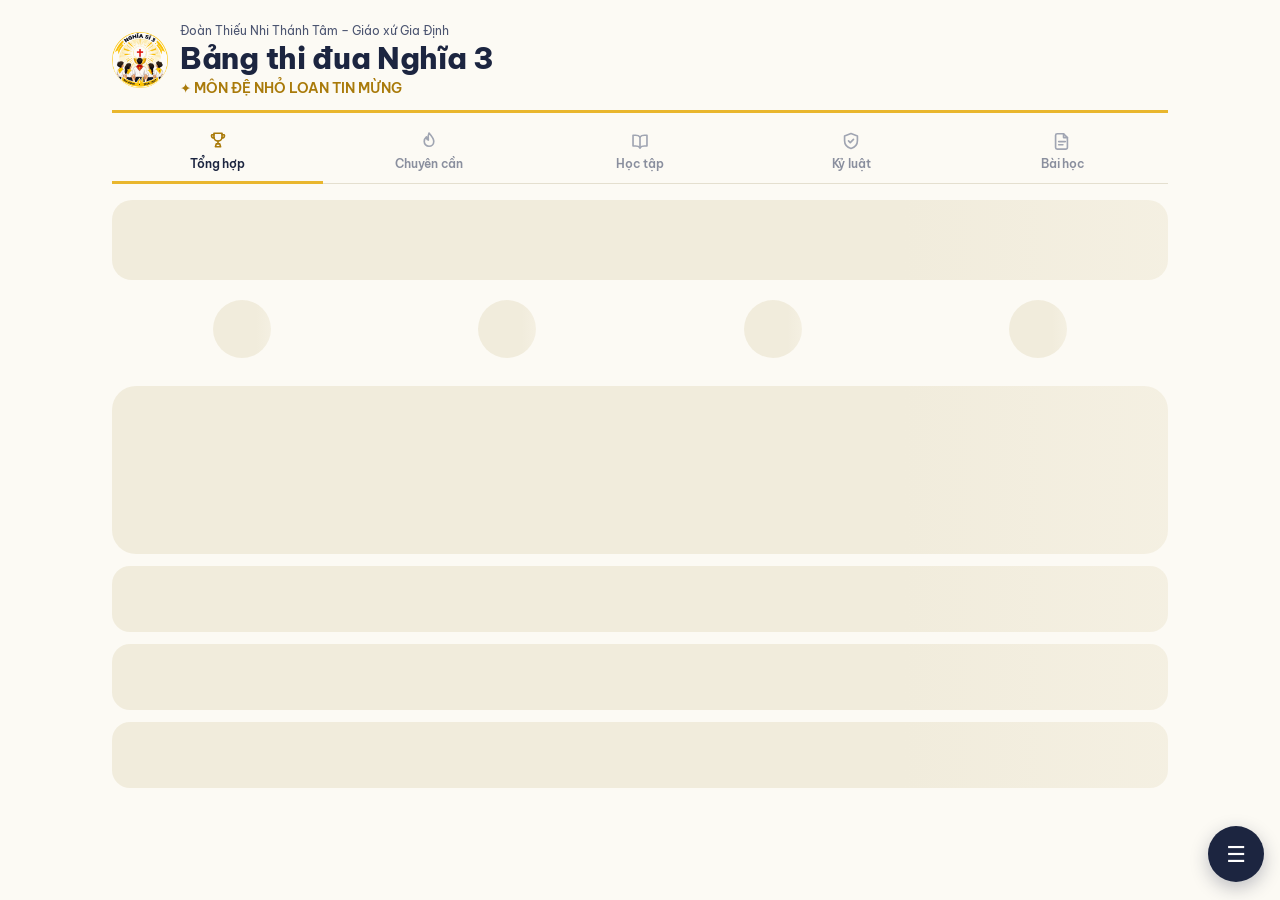
<file: index.html>
<!DOCTYPE html>
<html lang="vi">
<head>
<meta charset="utf-8">
<meta name="viewport" content="width=device-width, initial-scale=1, viewport-fit=cover">
<title>Bảng thi đua Nghĩa 3</title>
<link rel="preconnect" href="https://fonts.googleapis.com">
<link href="https://fonts.googleapis.com/css2?family=Be+Vietnam+Pro:wght@400;600;700;800&display=swap" rel="stylesheet">
<link rel="icon" href="logo.png">
<link rel="preload" as="image" href="assets/laurel.webp">
<link rel="preload" as="image" href="assets/trophy.webp">
<link rel="stylesheet" href="style.css">
</head>
<body class="dash">
<div class="wrap">
  <header class="mast compact">
    <div class="brand">
      <img class="logo" src="logo.png" alt="Huy hiệu lớp Nghĩa Sĩ 3" width="56" height="56">
      <div class="brand-text">
        <p class="org" id="org">Đoàn Thiếu Nhi Thánh Tâm – Giáo xứ Gia Định</p>
        <h1 id="title">Bảng thi đua Nghĩa 3</h1>
        <p class="theme" id="theme">MÔN ĐỆ NHỎ LOAN TIN MỪNG</p>
      </div>
    </div>
  </header>

  <nav class="tabs icon-tabs" role="tablist" id="tabs" aria-label="Các mục của bảng thi đua">
    <button role="tab" aria-selected="true" data-tab="tong"><span>Tổng hợp</span></button>
    <button role="tab" aria-selected="false" data-tab="cc"><span>Chuyên cần</span></button>
    <button role="tab" aria-selected="false" data-tab="ht"><span>Học tập</span></button>
    <button role="tab" aria-selected="false" data-tab="kl"><span>Kỷ luật</span></button>
    <button role="tab" aria-selected="false" data-tab="bai"><span>Bài học</span></button>
  </nav>

  <section class="panel" id="panel-tong"></section>
  <section class="panel" id="panel-cc" hidden></section>
  <section class="panel" id="panel-ht" hidden></section>
  <section class="panel" id="panel-kl" hidden></section>
  <section class="panel" id="panel-bai" hidden></section>

  <p class="note rule" id="rule"></p>
  <p class="updated" id="updated"></p>
</div>

<script src="config.js"></script>
<script src="app.js"></script>
<script>
(function () {
  var h = N3.h, fmt = N3.fmt, pts = N3.pts;
  var model = null, raw = null, loadedOnce = false;
  var CRIT = { cc: 'Chuyên cần', ht: 'Học tập', kl: 'Kỷ luật' };

  /* ---------- Tab: biểu tượng + chữ, 5 tab vừa một màn hình ---------- */
  var tabs = document.getElementById('tabs');
  tabs.querySelectorAll('button[data-tab]').forEach(function (b) {
    b.insertAdjacentHTML('afterbegin', N3.glyph(b.dataset.tab));
  });
  tabs.addEventListener('click', function (e) {
    var b = e.target.closest('button[data-tab]'); if (!b) return;
    tabs.querySelectorAll('button').forEach(function (x) { x.setAttribute('aria-selected', x === b ? 'true' : 'false'); });
    document.querySelectorAll('.panel').forEach(function (p) { p.hidden = p.id !== 'panel-' + b.dataset.tab; });
    document.getElementById('rule').hidden = b.dataset.tab === 'bai';
  });

  /* ---------- Tải dữ liệu ---------- */
  function load() {
    var p = document.getElementById('panel-tong');
    if (!loadedOnce) { p.innerHTML = ''; p.appendChild(N3.skeleton()); }
    N3.apiGet('data').then(function (res) {
      raw = res.data; model = N3.compute(raw); loadedOnce = true;
      render();
    }).catch(function (err) {
      if (loadedOnce) { N3.toast('Chưa cập nhật được: ' + err.message, 'err'); return; }
      p.innerHTML = '';
      var v = N3.stateView({
        img: 'offline', kind: 'err',
        title: 'Chưa tải được bảng thi đua',
        text: 'Kiểm tra kết nối mạng rồi thử lại.',
        action: { label: 'Thử lại', run: load },
        secondary: { label: 'Nhập lại địa chỉ máy chủ', run: function () { N3.resetApi(); location.reload(); } }
      });
      v.appendChild(h('p', { class: 'tech', text: err.message }));
      p.appendChild(v);
    });
  }

  function render() {
    var s = raw.settings;
    document.getElementById('org').textContent = (s.xuDoan || '') + (s.namHoc ? ' · năm học ' + s.namHoc : '');
    document.getElementById('title').textContent = 'Bảng thi đua ' + (s.lop || 'Nghĩa 3');
    document.getElementById('theme').textContent = s.chuDe || '';
    document.getElementById('rule').textContent =
      'Điểm thi đua = điểm tuần × 10, cộng dồn cả năm. Điểm tuần = ' + s.weights.cc + '% chuyên cần + ' +
      s.weights.ht + '% học tập + ' + s.weights.kl + '% kỷ luật. Số nhỏ cạnh biểu tượng lửa, sách, khiên là điểm trung bình từng tiêu chí, thang 10.';
    document.getElementById('updated').textContent = 'Cập nhật ' + new Date(raw.generatedAt).toLocaleString('vi-VN');

    renderTong();
    renderCriterion('cc', function (wk) { return wk.recorded ? wk.present + '/' + wk.recorded : '–'; });
    renderCriterion('ht', function (wk) { return fmt(wk.ht); });
    renderCriterion('kl', function (wk) { return fmt(wk.kl); });
    renderLessons();
  }

  /* ---------- Số liệu phụ ---------- */
  /** Xếp hạng lũy kế tính đến trước tuần mới nhất, để biết đội lên/xuống mấy bậc */
  function previousRanking() {
    if (model.dates.length < 2) return null;
    var upto = model.dates.slice(0, -1);
    var totals = Object.keys(model.teams).map(Number).map(function (doi) {
      var t = model.teams[doi], sum = 0;
      upto.forEach(function (iso) { if (t.weekly[iso] && t.weekly[iso].hasData) sum += t.weekly[iso].total; });
      return { doi: doi, sum: sum };
    });
    totals.sort(function (a, b) { return (b.sum - a.sum) || (a.doi - b.doi); });
    var map = {};
    totals.forEach(function (x, i) { map[x.doi] = i + 1; });
    return map;
  }

  /** Số Chúa Nhật liên tiếp gần nhất đội đi đủ */
  function streak(t) {
    var n = 0;
    for (var i = model.dates.length - 1; i >= 0; i--) {
      var wk = t.weekly[model.dates[i]];
      if (wk && wk.recorded && wk.cc === 10) n++; else break;
    }
    return n;
  }

  function moveTag(doi, prev) {
    if (!prev || !prev[doi]) return null;
    var d = prev[doi] - model.teams[doi].rank;
    if (!d) return null;
    return h('span', { class: 'move ' + (d > 0 ? 'up' : 'down'),
      'aria-label': d > 0 ? 'Lên ' + d + ' hạng so với tuần trước' : 'Xuống ' + (-d) + ' hạng so với tuần trước',
      text: (d > 0 ? '▲ ' : '▼ ') + Math.abs(d) });
  }

  function streakTag(t) {
    var st = streak(t);
    if (st < 2) return null;
    return h('span', { class: 'streak', title: st + ' tuần liên tiếp đi đủ' },
      [N3.asset('icon-streak', 16), st + ' tuần đi đủ']);
  }

  /* ---------- Đội của em ---------- */
  function teamPicker(mine) {
    var wrap = h('div', { class: 'picker2', role: 'group', 'aria-label': 'Chọn đội của em' }, [
      h('p', { class: 'lab', text: mine ? 'Đội của em' : 'Chạm vào đội của em' })
    ]);
    var row = h('div', { class: 'picks' });
    Object.keys(model.teams).map(Number).sort().forEach(function (d) {
      var t = model.teams[d];
      row.appendChild(h('button', {
        type: 'button', class: 'pk' + (d === mine ? ' on' : ''), style: { '--team': t.color },
        'aria-pressed': d === mine ? 'true' : 'false',
        onclick: function () { N3.setMyTeam(d === mine ? null : d); render(); }
      }, [N3.mascot(d, 58), h('span', { text: t.name })]));
    });
    wrap.appendChild(row);
    return wrap;
  }

  /** Một câu trả lời thẳng: đội em hạng mấy, cách đội đứng trên bao nhiêu điểm */
  function myTeamSummary(doi) {
    var t = model.teams[doi], rank = t.rank, msg;
    if (rank === 1) {
      var second = model.teams[model.ranking[1]];
      var lead = second ? N3.ptsNum(t.season.total) - N3.ptsNum(second.season.total) : 0;
      msg = [h('b', { text: t.name + ' đang dẫn đầu' }),
             second ? ', hơn ' + second.name + ' ' + lead + ' điểm. Giữ vững nhé!' : '.'];
    } else {
      var above = model.teams[model.ranking[rank - 2]];
      var gap = N3.ptsNum(above.season.total) - N3.ptsNum(t.season.total);
      msg = [h('b', { text: t.name + ' đang hạng ' + rank }),
             ', cách ' + above.name + ' ' + gap + ' điểm.'];
      var hint = weakest(t);
      if (hint) msg.push(' Nâng ' + hint + ' là cách nhanh nhất để vượt lên.');
    }
    return h('div', { class: 'mysum', style: { '--team': t.color } }, [N3.mascot(doi, 34), h('p', null, msg)]);
  }

  /** Tiêu chí đội đang kém đội dẫn đầu tiêu chí đó nhiều nhất, có tính trọng số */
  function weakest(t) {
    var w = model.weights, keys = [['cc', 'chuyên cần'], ['ht', 'học tập'], ['kl', 'kỷ luật']];
    var best = null, bestGain = 0;
    keys.forEach(function (k) {
      var top = Math.max.apply(null, model.ranking.map(function (d) { return model.teams[d].season[k[0]] || 0; }));
      var gain = (top - (t.season[k[0]] || 0)) * w[k[0]];
      if (gain > bestGain) { bestGain = gain; best = k[1]; }
    });
    return best;
  }

  /* ---------- Tab Tổng hợp ---------- */
  function renderTong() {
    var p = document.getElementById('panel-tong'); p.innerHTML = '';
    if (!model.dates.length) {
      p.appendChild(N3.stateView({ img: 'empty-start', title: 'Mùa thi đua sắp bắt đầu',
        text: 'Bảng xếp hạng sẽ hiện ra sau buổi điểm danh đầu tiên.' }));
      return;
    }

    // Quán quân tuần gần nhất
    var lastISO = model.dates[model.dates.length - 1];
    var weekOrder = model.ranking.slice().sort(function (a, b) {
      return (model.teams[b].weekly[lastISO].total - model.teams[a].weekly[lastISO].total) || (a - b);
    });
    var champ = model.teams[weekOrder[0]];
    if (champ.weekly[lastISO].hasData) {
      p.appendChild(h('div', { class: 'champ2' }, [
        h('span', { class: 'sparkles', 'aria-hidden': 'true' }, [h('i'), h('i'), h('i')]),
        N3.asset('trophy', 96, 'trophy'),
        h('div', { class: 'ctext' }, [
          h('span', { class: 'k', text: 'Quán quân Chúa Nhật ' + N3.fmtShort(lastISO) }),
          h('b', { text: champ.name }),
          h('span', { class: 'v', text: pts(champ.weekly[lastISO].total) + ' điểm trong tuần' })
        ]),
        N3.mascot(champ.doi, 46, 'cm')
      ]));
    }

    var mine = N3.myTeam();
    if (mine && !model.teams[mine]) mine = null;
    p.appendChild(teamPicker(mine));
    if (mine) p.appendChild(myTeamSummary(mine));

    var prev = previousRanking();
    var max = Math.max.apply(null, model.ranking.map(function (d) { return model.teams[d].season.total; })) || 1;

    // Hạng 1: thẻ lớn — linh vật trong vòng nguyệt quế, vương miện, huy chương vàng
    var lead = model.teams[model.ranking[0]], ls = lead.season;
    p.appendChild(h('article', { class: 'hero2' + (lead.doi === mine ? ' mine' : ''), style: { '--team': lead.color } }, [
      h('div', { class: 'hero-art' }, [
        h('span', { class: 'rays', 'aria-hidden': 'true' }),
        N3.asset('laurel', 150, 'laurel'),
        N3.mascot(lead.doi, 92, 'hero-m'),
        N3.asset('crown', 50, 'crown'),
        h('span', { class: 'hero-medal' }, [N3.medal(1, 46)])
      ]),
      h('div', { class: 'hero-info' }, [
        h('div', { class: 'hname' }, [
          h('b', { text: lead.name }),
          lead.doi === mine ? h('span', { class: 'tag-mine', text: 'Đội của em' }) : null,
          moveTag(lead.doi, prev)
        ]),
        h('p', { class: 'hsub', text: lead.active.length + ' em, trung bình ' + pts(ls.avg) + ' điểm/tuần' }),
        h('p', { class: 'hscore' }, [h('b', { text: pts(ls.total) }), h('span', { text: 'điểm' })]),
        h('div', { class: 'xp' }, [h('i', { style: { width: '100%' } })]),
        h('div', { class: 'hchips' }, [
          critChip('cc', ls.cc), critChip('ht', ls.ht), critChip('kl', ls.kl)
        ]),
        streakTag(lead)
      ])
    ]));

    // Hạng 2 trở đi: một dòng gọn
    var list = h('div', { class: 'rows2' });
    model.ranking.slice(1).forEach(function (doi) {
      var t = model.teams[doi], se = t.season;
      list.appendChild(h('div', { class: 'row2' + (doi === mine ? ' mine' : ''), style: { '--team': t.color } }, [
        N3.medal(t.rank, 38),
        N3.mascot(doi, 44),
        h('div', { class: 'rinfo' }, [
          h('div', { class: 'rname' }, [
            h('b', { text: t.name }),
            doi === mine ? h('span', { class: 'tag-mine', text: 'Đội của em' }) : null,
            streakTag(t)
          ]),
          h('div', { class: 'xp' }, [h('i', { style: { width: Math.max(4, se.total / max * 100) + '%' } })])
        ]),
        h('div', { class: 'rscore' }, [h('b', { text: pts(se.total) }), moveTag(doi, prev)])
      ]));
    });
    p.appendChild(list);

    // Huy hiệu mùa giải: mỗi tiêu chí một huy hiệu, kèm linh vật đội đang giữ
    var awards = [['cc', 'badge-cc', 'Chuyên cần nhất'], ['ht', 'badge-ht', 'Học tập giỏi nhất'], ['kl', 'badge-kl', 'Kỷ luật tốt nhất']];
    var box = h('div', { class: 'awards2' });
    awards.forEach(function (a) {
      var winner = model.teams[N3.rankBy(model, a[0])[0]];
      if (!winner || winner.season[a[0]] === null) return;
      box.appendChild(h('div', { class: 'aw', style: { '--team': winner.color } }, [
        h('div', { class: 'aw-art' }, [N3.asset(a[1], 76), N3.mascot(winner.doi, 30, 'aw-m')]),
        h('b', { text: a[2] }),
        h('span', { text: winner.name + ', ' + fmt(winner.season[a[0]]) + '/10' })
      ]));
    });
    if (box.children.length) {
      p.appendChild(h('h2', { class: 'sec', text: 'Huy hiệu mùa giải' }));
      p.appendChild(box);
    }

    p.appendChild(h('h2', { class: 'sec', text: 'Điểm thi đua theo tuần' }));
    p.appendChild(weekTable(function (wk) { return wk.hasData ? pts(wk.total) : '–'; }, 'total'));

    celebrate(mine, prev, lastISO);
  }

  /** Chip điểm trung bình một tiêu chí, có biểu tượng */
  function critChip(key, val) {
    return h('span', { class: 'cchip', title: CRIT[key] + ', điểm trung bình thang 10' },
      [N3.asset('icon-' + key, 20), fmt(val)]);
  }

  /**
   * Pháo giấy khi đội của em đang dẫn đầu hoặc vừa lên hạng — mỗi tình huống chỉ
   * một lần trên mỗi máy, để không thành phiền.
   */
  function celebrate(mine, prev, lastISO) {
    if (!mine) return;
    var t = model.teams[mine];
    var up = prev && prev[mine] && prev[mine] > t.rank;
    if (!(t.rank === 1 || up)) return;
    var key = 'nghia3_phao_' + lastISO + '_' + mine + '_' + t.rank;
    try { if (localStorage.getItem(key)) return; localStorage.setItem(key, '1'); } catch (e) { return; }
    setTimeout(N3.confetti, 400);
  }

  /* ---------- Tab từng tiêu chí ---------- */
  function renderCriterion(key, cell) {
    var label = CRIT[key];
    var p = document.getElementById('panel-' + key); p.innerHTML = '';
    p.appendChild(h('div', { class: 'crit-head' }, [N3.asset('badge-' + key, 52), h('h2', { text: label })]));
    if (!model.dates.length) {
      p.appendChild(N3.stateView({ title: 'Chưa có dữ liệu ' + label.toLowerCase(), text: 'Số liệu sẽ hiện sau buổi sinh hoạt đầu tiên.' }));
      return;
    }
    var order = N3.rankBy(model, key);
    var tw = h('div', { class: 'table-wrap' });
    var tbl = h('table');
    tbl.appendChild(h('thead', null, [h('tr', null, [
      h('th', { text: 'Hạng' }), h('th', { text: 'Đội' }),
      h('th', { class: 'num', text: 'Điểm TB' }),
      key === 'cc' ? h('th', { class: 'num', text: 'Có mặt' }) : null
    ])]));
    var tb = h('tbody');
    order.forEach(function (doi, i) {
      var t = model.teams[doi], se = t.season;
      tb.appendChild(h('tr', { class: doi === N3.myTeam() ? 'mine' : '' }, [
        h('td', { text: String(i + 1) }),
        h('td', null, [h('span', { class: 'tcell' }, [N3.mascot(doi, 26), t.name])]),
        h('td', { class: 'num' + (i === 0 ? ' best' : ''), text: fmt(se[key]) }),
        key === 'cc' ? h('td', { class: 'num', text: se.recorded ? se.present + '/' + se.recorded : '–' }) : null
      ]));
    });
    tbl.appendChild(tb); tw.appendChild(tbl); p.appendChild(tw);

    p.appendChild(h('h2', { class: 'sec', text: label + ' theo tuần' }));
    p.appendChild(weekTable(cell, key));
  }

  /* ---------- Tab Bài học ---------- */
  function renderLessons() {
    var p = document.getElementById('panel-bai'); p.innerHTML = '';
    // Bản Apps Script cũ không gửi mục bài học -> nói rõ, đừng để tưởng là chưa soạn bài
    if (!raw.lessons) {
      p.appendChild(N3.stateView({ img: 'offline', kind: 'err', title: 'Máy chủ chưa có mục bài học',
        text: 'Bản Apps Script đang chạy là bản cũ. Vào Apps Script → Deploy → Manage deployments → Edit → New version → Deploy.' }));
      return;
    }
    var list = (raw.lessons || []).filter(function (l) { return l.tenBai; })
                 .sort(function (a, b) { return a.ngay < b.ngay ? 1 : -1; });
    if (!list.length) {
      p.appendChild(N3.stateView({ img: 'empty-lesson', title: 'Chưa có bài học nào',
        text: 'Huynh Trưởng sẽ đăng bài sau mỗi buổi học để các em ôn lại trong tuần.' }));
      return;
    }

    p.appendChild(h('div', { class: 'crit-head' }, [
      N3.asset('badge-ht', 52),
      h('div', null, [
        h('h2', { text: 'Bài học' }),
        h('p', { class: 'sub', text: list.length + ' bài đã đăng, mới nhất Chúa Nhật ' + N3.fmtShort(list[0].ngay) })
      ])
    ]));

    var wrap = h('div', { class: 'lessons' });
    list.forEach(function (l, i) {
      var so = list.length - i;            // đánh số từ bài đầu năm
      var body = h('div', { class: 'l-body' });

      if (l.loiChua) {
        body.appendChild(h('blockquote', { class: 'loichua2' }, [
          h('p', { text: l.loiChua }),
          l.trichDan ? h('cite', { text: l.trichDan }) : null
        ]));
      }
      if (l.yChinh && l.yChinh.length) {
        body.appendChild(h('h4', { text: 'Ý chính cần nhớ' }));
        var ol = h('ol', { class: 'ychinh2' });
        l.yChinh.forEach(function (y) { ol.appendChild(h('li', { text: y })); });
        body.appendChild(ol);
      }
      if (l.cauHoi) {
        body.appendChild(h('div', { class: 'suyniem2' }, [
          h('span', { class: 'lab', text: 'Suy niệm trong tuần' }),
          h('p', { text: l.cauHoi })
        ]));
      }

      var det = h('details', { class: 'lesson2' + (i === 0 ? ' newest' : '') }, [
        h('summary', null, [
          h('span', { class: 'l-num', text: String(so) }),
          h('span', { class: 'l-text' }, [
            h('span', { class: 'l-date' }, [
              'Chúa Nhật ' + N3.fmtVN(l.ngay),
              i === 0 ? h('span', { class: 'l-new', text: 'Mới' }) : null
            ]),
            h('b', { text: l.tenBai })
          ]),
          h('span', { class: 'l-chev', 'aria-hidden': 'true' })
        ]),
        body
      ]);
      if (i === 0) det.open = true;
      wrap.appendChild(det);
    });
    p.appendChild(wrap);
  }

  /** Bảng theo tuần: hàng = Chúa Nhật, cột = đội */
  function weekTable(cell, key) {
    var doiList = Object.keys(model.teams).map(Number).sort();
    var mineNow = N3.myTeam();
    var tw = h('div', { class: 'table-wrap' });
    var tbl = h('table', { class: 'wk' });
    tbl.appendChild(h('thead', null, [h('tr', null, [h('th', { text: 'CN' })].concat(doiList.map(function (d) {
      return h('th', { class: 'num' + (d === mineNow ? ' mine' : '') }, [h('span', { class: 'thcell', 'aria-label': model.teams[d].name }, [N3.mascot(d, 22), String(d)])]);
    })))]));
    var tb = h('tbody');
    model.dates.slice().reverse().forEach(function (iso) {
      var vals = doiList.map(function (d) { return model.teams[d].weekly[iso]; });
      var best = Math.max.apply(null, vals.map(function (w) { var v = w[key]; return v === null || v === undefined ? -1 : v; }));
      tb.appendChild(h('tr', null, [h('td', { text: N3.fmtShort(iso) })].concat(vals.map(function (w, i) {
        var v = w[key]; var isBest = v !== null && v !== undefined && v === best && best > 0;
        return h('td', { class: 'num' + (isBest ? ' best' : '') + (doiList[i] === mineNow ? ' mine' : ''), text: cell(w) });
      }))));
    });
    tbl.appendChild(tb); tw.appendChild(tbl);
    return tw;
  }

  N3.mountRoleMenu({ page: 'index', role: null, onReload: function () { load(); } });
  load();
  setInterval(load, 5 * 60 * 1000);   // tự làm mới khi chiếu lên màn hình
})();
</script>
</body>
</html>
</file>
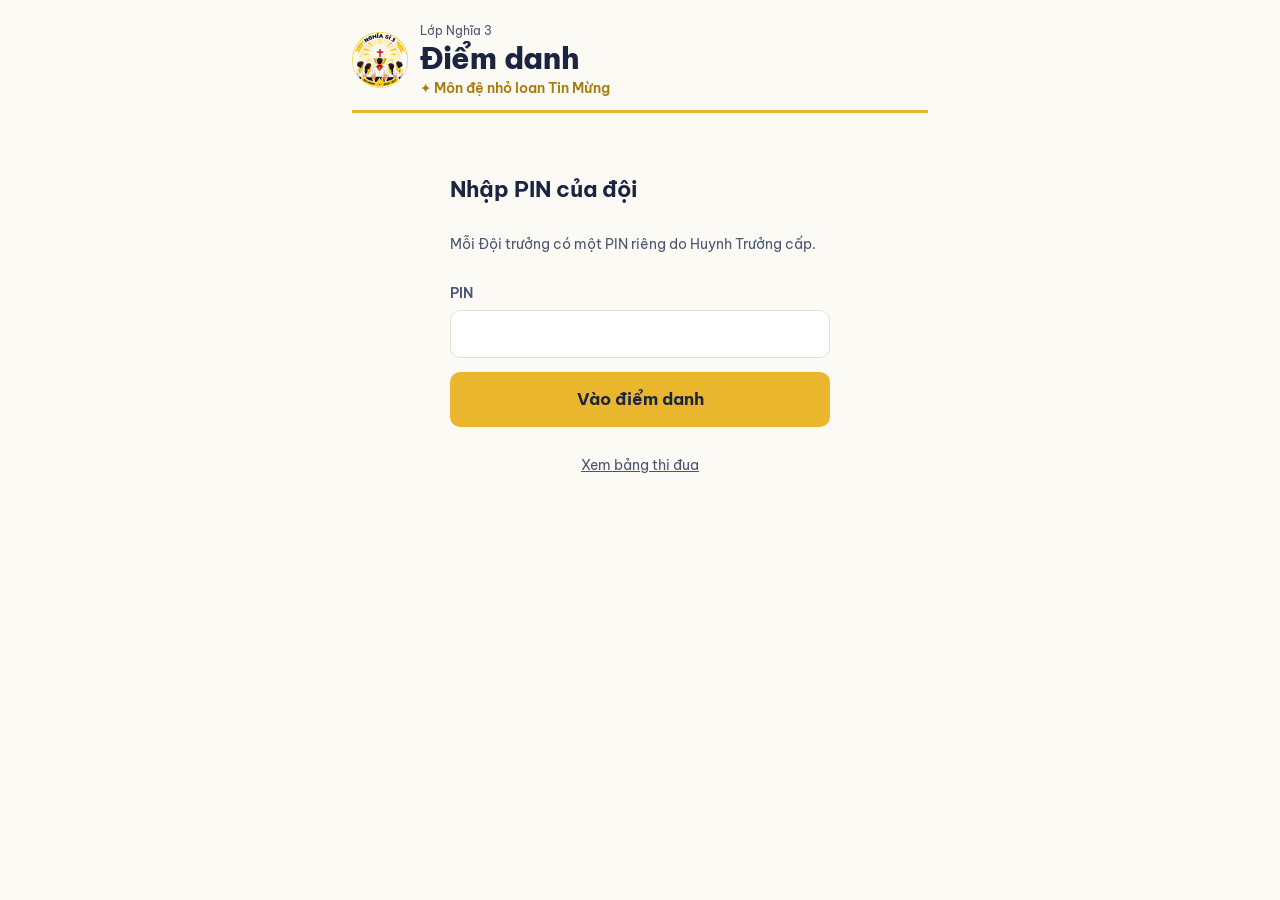
<file: doitruong.html>
<!DOCTYPE html>
<html lang="vi">
<head>
<meta charset="utf-8">
<meta name="viewport" content="width=device-width, initial-scale=1">
<title>Điểm danh · Nghĩa 3</title>
<link rel="preconnect" href="https://fonts.googleapis.com">
<link href="https://fonts.googleapis.com/css2?family=Be+Vietnam+Pro:wght@400;600;800&display=swap" rel="stylesheet">
<link rel="icon" href="logo.png">
<link rel="stylesheet" href="style.css">
</head>
<body>
<div class="wrap" style="max-width:640px">
  <header class="mast compact">
    <div class="brand"><img class="logo" src="logo.png" alt="Huy hiệu lớp Nghĩa Sĩ 3" width="76" height="76"><div>
      <p class="org">Lớp Nghĩa 3</p>
      <h1 id="title">Điểm danh</h1>
      <p class="theme" id="theme">Môn đệ nhỏ loan Tin Mừng</p>
    </div></div>
  </header>

  <div id="login" class="login" hidden>
    <h2>Nhập PIN của đội</h2>
    <p class="note">Mỗi Đội trưởng có một PIN riêng do Huynh Trưởng cấp.</p>
    <div class="field"><label for="pin">PIN</label><input type="password" id="pin" inputmode="numeric" autocomplete="off"></div>
    <button class="btn gold block" id="btnLogin">Vào điểm danh</button>
    <p class="error" id="loginErr" hidden></p>
    <p class="note" style="text-align:center"><a href="index.html">Xem bảng thi đua</a></p>
  </div>

  <div id="app" hidden>
    <div class="field" id="teamField" hidden>
      <label for="team">Đội</label>
      <select id="team"></select>
    </div>

    <div class="weekbar">
      <button class="step" type="button" id="wkPrev" aria-label="Chúa Nhật trước">‹</button>
      <select id="week" aria-label="Chọn Chúa Nhật"></select>
      <button class="step" type="button" id="wkNext" aria-label="Chúa Nhật sau">›</button>
    </div>
    <p class="wknote" id="wkNote"></p>

    <div class="hint" id="hint">
      <span>Chạm vào tên em <b>vắng</b>. Em nào không chạm là có mặt.</span>
      <button class="link" type="button" id="btnReset">Đặt lại</button>
    </div>

    <div class="att-list" id="list"></div>

    <div class="sticky-bar solid">
      <div class="bar-row">
        <span class="summary-pill" id="summary">0 có mặt</span>
        <span id="barRight" style="display:flex"></span>
      </div>
      <button class="btn gold block" id="btnSave">Lưu điểm danh</button>
    </div>
  </div>
</div>

<script src="config.js"></script>
<script src="app.js"></script>
<script>
(function () {
  var h = N3.h;
  var raw = null, model = null, role = null, state = {}, menu = null, syncStepper = null;

  function showLogin(msg) {
    document.getElementById('app').hidden = true;
    document.getElementById('login').hidden = false;
    var e = document.getElementById('loginErr'); e.hidden = !msg; e.textContent = msg || '';
    if (menu) menu.setRole(null);
  }
  function tryLogin(pin) {
    N3.setBusy(true);
    return N3.apiPost({ action: 'verify', pin: pin }).then(function (res) {
      role = res.role; N3.savePin(pin);
      if (menu) menu.setRole(role);
      document.getElementById('login').hidden = true;
      document.getElementById('app').hidden = false;
      return load();
    }).catch(function (err) { showLogin(err.message); }).finally(function () { N3.setBusy(false); });
  }
  document.getElementById('btnLogin').onclick = function () { tryLogin(document.getElementById('pin').value.trim()); };
  document.getElementById('pin').addEventListener('keydown', function (e) { if (e.key === 'Enter') document.getElementById('btnLogin').click(); });

  menu = N3.mountRoleMenu({ page: 'doitruong', role: null, anchor: '#barRight', onReload: function () { load(); } });

  function load() {
    N3.setBusy(true);
    return N3.apiGet('data').then(function (res) {
      raw = res.data; model = N3.compute(raw);
      document.getElementById('theme').textContent = raw.settings.chuDe || '';
      // HT được chọn đội; Đội trưởng khoá đúng đội mình
      var tf = document.getElementById('teamField'), ts = document.getElementById('team');
      ts.innerHTML = '';
      Object.keys(model.teams).map(Number).sort().forEach(function (d) { ts.appendChild(h('option', { value: d, text: model.teams[d].name })); });
      if (role.role === 'ht') { tf.hidden = false; } else { tf.hidden = true; ts.value = role.doi; }
      fillWeeks(); renderList();
    }).catch(function (err) { N3.toast('Không tải được dữ liệu: ' + err.message, 'err'); })
      .finally(function () { N3.setBusy(false); });
  }

  function currentTeam() { return Number(document.getElementById('team').value); }

  function fillWeeks() {
    var sel = document.getElementById('week'); var cur = sel.value;
    sel.innerHTML = '';
    var list = N3.sundays(raw.settings.ngayBatDau);
    model.dates.forEach(function (d) { if (list.indexOf(d) === -1) list.push(d); });
    var today = N3.latestSunday();
    list.sort().reverse().forEach(function (iso) {
      sel.appendChild(h('option', { value: iso, text: 'CN ' + N3.fmtVN(iso) }));
    });
    sel.value = cur && list.indexOf(cur) > -1 ? cur : today;
    if (!sel.value) sel.selectedIndex = 0;
    if (!syncStepper) {
      syncStepper = N3.wireWeekStepper(sel, document.getElementById('wkPrev'), document.getElementById('wkNext'), renderList);
    }
    syncStepper();
  }
  document.getElementById('team').onchange = renderList;


  /** Dòng chú thích dưới thanh chọn tuần: tuần nào + đã lưu hay chưa */
  function updateWeekNote() {
    var el = document.getElementById('wkNote');
    var iso = document.getElementById('week').value;
    if (!el || !iso) { if (el) el.textContent = ''; return; }
    var today = N3.latestSunday();
    var when = iso === today ? 'Chúa Nhật tuần này' : (iso > today ? 'Chúa Nhật sắp tới' : 'Chúa Nhật đã qua');
    var wk = model.teams[currentTeam()].weekly[iso];
    el.textContent = when + (wk && wk.recorded ? ' · đã lưu ' + wk.present + '/' + wk.recorded + ' có mặt' : ' · chưa lưu');
  }

  function renderList() {
    updateWeekNote();
    var d = currentTeam(), iso = document.getElementById('week').value;
    var t = model.teams[d]; var wk = t.weekly[iso];
    var title = document.getElementById('title');
    title.textContent = '';
    title.appendChild(N3.mascot(d, 38, 'title-m'));
    title.appendChild(document.createTextNode('Điểm danh ' + t.name));
    state = {};
    var existing = {};
    if (wk) wk.attendance.forEach(function (a) { existing[a.id] = a; });
    var daLuu = wk && wk.recorded > 0;

    var list = document.getElementById('list'); list.innerHTML = '';
    t.active.forEach(function (m) {
      var ex = existing[m.id];
      // Buổi chưa lưu: mặc định có mặt. Buổi đã lưu: hiện đúng như đã lưu.
      // Em mới vào sau buổi đó thì không có bản ghi -> cũng mặc định có mặt.
      state[m.id] = {
        hoTen: m.tenThanh + ' ' + m.hoTen,
        coMat: ex ? ex.coMat : true,
        ghiChu: ex ? ex.ghiChu : ''
      };
      var note = h('input', { type: 'text', class: 'att-note', placeholder: 'Lý do vắng (vd: có phép)', value: state[m.id].ghiChu });
      note.oninput = function () { state[m.id].ghiChu = note.value; };

      // Dòng trên (tên + nhãn) là vùng chạm; ô lý do nằm riêng một dòng bên dưới
      // để chạm lại sửa nhầm không bao giờ rơi trúng ô nhập liệu.
      var top = h('div', {
        class: 'att-top', role: 'button', tabindex: '0',
        onclick: function () { toggle(m.id); },
        onkeydown: function (e) { if (e.key === 'Enter' || e.key === ' ') { e.preventDefault(); toggle(m.id); } }
      }, [
        h('div', { class: 'name' }, [m.tenThanh + ' ' + m.hoTen, m.role ? h('small', { text: m.role }) : null]),
        h('span', { class: 'mark' })
      ]);
      var row = h('div', { class: 'att-row', 'data-id': m.id }, [top, note]);
      row._top = top;
      row._note = note;
      list.appendChild(row);
      paint(m.id);
    });

    document.getElementById('btnSave').dataset.mode = daLuu ? 'update' : 'new';
    updateSummary();
  }

  function toggle(id) {
    state[id].coMat = !state[id].coMat;
    if (navigator.vibrate) navigator.vibrate(10);
    paint(id); updateSummary();
    // Không tự bật con trỏ vào ô lý do: trên điện thoại bàn phím sẽ bật lên
    // che danh sách mỗi lần đánh vắng, trong khi lý do không bắt buộc.
  }

  function paint(id) {
    var row = document.querySelector('.att-row[data-id="' + id + '"]');
    var co = state[id].coMat;
    row.classList.toggle('absent', !co);
    row._top.setAttribute('aria-pressed', co ? 'false' : 'true');
    row._top.setAttribute('aria-label', state[id].hoTen + (co ? ', có mặt. Chạm để đánh vắng' : ', vắng. Chạm để đánh có mặt'));
    row.querySelector('.mark').textContent = co ? 'Có mặt' : 'Vắng';
    row._note.hidden = co;
  }

  /** Nút Lưu tự ghi rõ sắp lưu gì, để không lưu nhầm mà không hay */
  function updateSummary() {
    var ids = Object.keys(state);
    var vang = ids.filter(function (i) { return !state[i].coMat; });
    var co = ids.length - vang.length;
    document.getElementById('summary').textContent =
      co + ' có mặt · ' + vang.length + ' vắng';
    var btn = document.getElementById('btnSave');
    if (btn.dataset.saving === '1') return;
    var verb = btn.dataset.mode === 'update' ? 'Cập nhật' : 'Lưu';
    btn.textContent = verb + ' · ' + co + ' có mặt, ' + vang.length + ' vắng';
  }

  document.getElementById('btnReset').onclick = function () {
    Object.keys(state).forEach(function (i) { state[i].coMat = true; state[i].ghiChu = ''; paint(i); });
    document.querySelectorAll('.att-note').forEach(function (n) { n.value = ''; });
    updateSummary();
    N3.toast('Đã đặt lại: cả đội có mặt');
  };

  document.getElementById('btnSave').onclick = function () {
    var btn = this;
    if (btn.dataset.saving === '1') return;   // chặn bấm liên tiếp
    var ids = Object.keys(state);
    var iso = document.getElementById('week').value, d = currentTeam();
    var records = ids.map(function (i) {
      return { id: i, hoTen: state[i].hoTen, coMat: state[i].coMat === true, ghiChu: state[i].coMat ? '' : (state[i].ghiChu || '') };
    });
    btn.dataset.saving = '1'; btn.textContent = 'Đang lưu…';
    N3.setBusy(true);
    N3.apiPost({ action: 'saveAttendance', pin: N3.savedPin(), doi: d, ngay: iso, records: records }).then(function (res) {
      raw = res.data; model = N3.compute(raw);
      btn.dataset.saving = '0';
      renderList();
      N3.toast('Đã lưu điểm danh ' + N3.fmtVN(iso), 'ok');
    }).catch(function (err) {
      btn.dataset.saving = '0'; updateSummary();
      N3.toast(err.message, 'err'); if (/PIN/.test(err.message)) showLogin(err.message);
    }).finally(function () { N3.setBusy(false); });
  };

  var pin = N3.savedPin();
  if (pin) tryLogin(pin); else showLogin();
})();
</script>
</body>
</html>
</file>
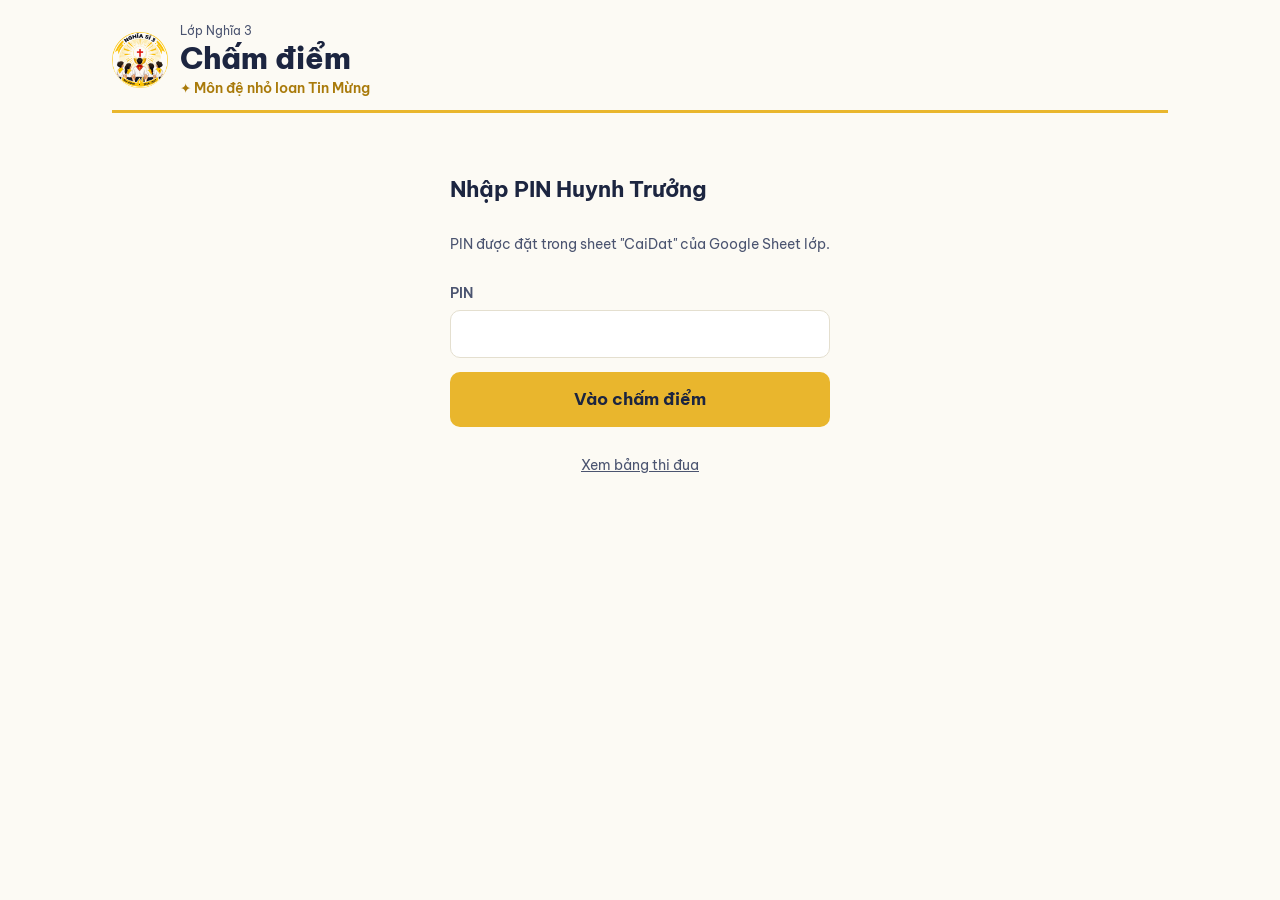
<file: huynhtruong.html>
<!DOCTYPE html>
<html lang="vi">
<head>
<meta charset="utf-8">
<meta name="viewport" content="width=device-width, initial-scale=1">
<title>Huynh Trưởng chấm điểm · Nghĩa 3</title>
<link rel="preconnect" href="https://fonts.googleapis.com">
<link href="https://fonts.googleapis.com/css2?family=Be+Vietnam+Pro:wght@400;600;800&display=swap" rel="stylesheet">
<link rel="icon" href="logo.png">
<link rel="stylesheet" href="style.css">
</head>
<body>
<div class="wrap">
  <header class="mast compact">
    <div class="brand"><img class="logo" src="logo.png" alt="Huy hiệu lớp Nghĩa Sĩ 3" width="76" height="76"><div>
      <p class="org">Lớp Nghĩa 3</p>
      <h1>Chấm điểm</h1>
      <p class="theme" id="theme">Môn đệ nhỏ loan Tin Mừng</p>
    </div></div>
  </header>

  <div id="login" class="login" hidden>
    <h2>Nhập PIN Huynh Trưởng</h2>
    <p class="note">PIN được đặt trong sheet "CaiDat" của Google Sheet lớp.</p>
    <div class="field"><label for="pin">PIN</label><input type="password" id="pin" inputmode="numeric" autocomplete="off"></div>
    <button class="btn gold block" id="btnLogin">Vào chấm điểm</button>
    <p class="error" id="loginErr" hidden></p>
    <p class="note" style="text-align:center"><a href="index.html">Xem bảng thi đua</a></p>
  </div>

  <div id="app" hidden>
    <div class="tabs" role="tablist" id="tabs">
      <button role="tab" aria-selected="true" data-tab="cham">⚖️ Chấm điểm</button>
      <button role="tab" data-tab="cc">🔥 Chuyên cần</button>
      <button role="tab" data-tab="bai">📖 Soạn bài học</button>
      <button role="tab" data-tab="kq">📝 Kết quả kiểm tra</button>
    </div>

    <section class="panel" id="panel-cham">
      <div class="weekbar">
        <button class="step" type="button" id="wkPrev" aria-label="Chúa Nhật trước">‹</button>
      <select id="week" aria-label="Chọn Chúa Nhật"></select>
        <button class="step" type="button" id="wkNext" aria-label="Chúa Nhật sau">›</button>
      </div>
      <p class="wknote" id="wkNote"></p>
      <div class="board" id="cards"></div>

      <h2 class="sec">📝 Nhật ký tuần này</h2>
      <div class="log" id="log"></div>

      <div class="sticky-bar solid">
        <span class="count sr-only" id="pendingText" aria-live="polite">Đã lưu hết</span>
        <div class="bar-row tight">
          <button class="btn gold block" id="btnSave">Không có thay đổi</button>
          <span id="barRight" style="display:flex"></span>
        </div>
      </div>
      <p class="note">Mỗi lần bấm là 1 điểm. Hai tiêu chí bắt đầu ở <b>5</b> mỗi tuần, cộng trừ trong khoảng 0–10. Chuyên cần vẫn tự động tính từ điểm danh của Đội trưởng; nếu đội chưa điểm danh, bạn có thể <a href="doitruong.html">điểm danh thay</a> bằng PIN Huynh Trưởng.</p>
    </section>

    <section class="panel" id="panel-bai" hidden>
      <div class="weekbar">
        <button class="step" type="button" id="bPrev" aria-label="Chúa Nhật trước">‹</button>
        <select id="bWeek" aria-label="Chọn Chúa Nhật"></select>
        <button class="step" type="button" id="bNext" aria-label="Chúa Nhật sau">›</button>
      </div>
      <p class="wknote" id="bNote"></p>

      <div class="card" style="display:grid;gap:14px">
        <div class="field">
          <label for="bTen">Tên bài học</label>
          <input type="text" id="bTen" placeholder="VD: Bài 1 — Thiên Chúa gọi tôi">
        </div>
        <div class="field">
          <label for="bLoi">Lời Chúa</label>
          <textarea id="bLoi" rows="3" placeholder="Chép câu Lời Chúa của bài…"></textarea>
        </div>
        <div class="field">
          <label for="bTrich">Trích dẫn</label>
          <input type="text" id="bTrich" placeholder="VD: Mt 4, 18-22">
        </div>
        <div class="field">
          <label for="bY">Ý chính cần nhớ — mỗi ý một dòng</label>
          <textarea id="bY" rows="6" placeholder="Chúa gọi từng người một cách riêng&#10;Đáp lại lời mời gọi là bỏ lại điều mình quen thuộc&#10;Người môn đệ được sai đi loan báo"></textarea>
        </div>
        <div class="field">
          <label for="bHoi">Câu hỏi suy niệm</label>
          <textarea id="bHoi" rows="2" placeholder="Tuần này em sẽ làm gì để loan Tin Mừng cho bạn bè?"></textarea>
        </div>
      </div>

      <div class="sticky-bar">
        <button class="btn gold block" id="bSave">Lưu bài học</button>
      </div>
      <p class="note">Bài đã lưu sẽ hiện ở tab <b>Bài học</b> trên bảng thi đua để các em ôn lại trong tuần.</p>
    </section>

    <section class="panel" id="panel-kq" hidden>
      <div class="toolbar">
        <div class="field"><label for="kqDe">Bài kiểm tra</label><select id="kqDe"></select></div>
        <div class="grow" style="flex:1"></div>
        <button class="btn ghost" type="button" id="kqReload">Tải lại kết quả</button>
      </div>
      <div id="kqBody"></div>
    </section>

    <section class="panel" id="panel-cc" hidden>
      <div class="toolbar">
        <div class="field"><label for="team">Đội</label><select id="team"></select></div>
      </div>
      <div id="ccDetail"></div>
    </section>
  </div>

  <div id="status"></div>
</div>

<script src="config.js"></script>
<script src="app.js"></script>
<script>
(function () {
  var h = N3.h, fmt = N3.fmt;
  var raw = null, model = null, menu = null, syncStepper = null, quiz = null;

  /* ---- login ---- */
  function showLogin(msg) {
    document.getElementById('app').hidden = true;
    document.getElementById('login').hidden = false;
    var e = document.getElementById('loginErr'); e.hidden = !msg; e.textContent = msg || '';
    if (menu) menu.setRole(null);
  }
  function tryLogin(pin) {
    N3.setBusy(true);
    return N3.apiPost({ action: 'verify', pin: pin }).then(function (res) {
      if (res.role.role !== 'ht') throw new Error('PIN này là của Đội trưởng, không chấm điểm được.');
      N3.savePin(pin);
      if (menu) menu.setRole({ role: 'ht' });
      document.getElementById('login').hidden = true;
      document.getElementById('app').hidden = false;
      return load();
    }).catch(function (err) { showLogin(err.message); }).finally(function () { N3.setBusy(false); });
  }
  document.getElementById('btnLogin').onclick = function () { tryLogin(document.getElementById('pin').value.trim()); };
  document.getElementById('pin').addEventListener('keydown', function (e) { if (e.key === 'Enter') document.getElementById('btnLogin').click(); });
  N3.enhanceTabs(document.getElementById('tabs'));
  menu = N3.mountRoleMenu({ page: 'huynhtruong', role: null, anchor: '#barRight', onReload: function () { load(); } });

  /* ---- tabs ---- */
  document.getElementById('tabs').addEventListener('click', function (e) {
    var b = e.target.closest('button[data-tab]'); if (!b) return;
    document.querySelectorAll('#tabs button').forEach(function (x) { x.setAttribute('aria-selected', x === b); });
    document.querySelectorAll('.panel').forEach(function (p) { p.hidden = p.id !== 'panel-' + b.dataset.tab; });
    if (b.dataset.tab === 'kq' && !quiz) loadQuiz();
  });

  /* ---- data ---- */
  function load() {
    N3.setBusy(true);
    return N3.apiGet('data').then(function (res) {
      raw = res.data; model = N3.compute(raw);
      document.getElementById('theme').textContent = raw.settings.chuDe || '';
      fillWeeks(); fillTeams(); renderCards(); renderLog(); renderCC();
      fillLessonWeeks(); renderLesson();
    }).catch(function (err) { N3.toast('Không tải được dữ liệu: ' + err.message, 'err'); })
      .finally(function () { N3.setBusy(false); });
  }

  function fillWeeks() {
    var sel = document.getElementById('week'); var cur = sel.value;
    sel.innerHTML = '';
    var list = N3.sundays(raw.settings.ngayBatDau);
    model.dates.forEach(function (d) { if (list.indexOf(d) === -1) list.push(d); });
    var today = N3.latestSunday();
    list.sort().reverse().forEach(function (iso) {
      var has = model.dates.indexOf(iso) > -1;
      sel.appendChild(h('option', { value: iso, text: 'CN ' + N3.fmtVN(iso) + (has ? ' ✓' : '') }));
    });
    sel.value = cur && list.indexOf(cur) > -1 ? cur : today;
    if (!sel.value) sel.selectedIndex = 0;
    if (!syncStepper) {
      syncStepper = N3.wireWeekStepper(sel, document.getElementById('wkPrev'), document.getElementById('wkNext'), function () { renderCards(); renderLog(); });
    }
    syncStepper();
  }

  function fillTeams() {
    var sel = document.getElementById('team'); var cur = sel.value;
    sel.innerHTML = '';
    Object.keys(model.teams).map(Number).sort().forEach(function (d) {
      sel.appendChild(h('option', { value: d, text: model.teams[d].name }));
    });
    if (cur) sel.value = cur;
  }
  document.getElementById('team').onchange = renderCC;

  /* ---- chấm điểm ---- */

  function updateWeekNote() {
    var el = document.getElementById('wkNote');
    if (!el) return;
    var iso = document.getElementById('week').value;
    var today = N3.latestSunday();
    if (!iso) { el.textContent = ''; return; }
    if (iso === today) el.textContent = 'Chúa Nhật tuần này';
    else if (iso > today) el.textContent = 'Chúa Nhật sắp tới';
    else el.textContent = 'Chúa Nhật đã qua';
  }

  /* ---- chấm điểm bằng nút cộng/trừ ---- */
  // pending = các lần bấm chưa gửi lên máy chủ, giữ ở máy để bấm nhanh không bị chờ mạng
  var pending = [];
  var BASE = 5;

  function netOf(iso, doi, key) {
    var t = model.teams[doi], wk = t.weekly[iso] || {};
    var saved = key === 'ht' ? wk.netHt : wk.netKl;
    var n = (saved === null || saved === undefined) ? null : saved;
    var local = 0, hasLocal = false;
    pending.forEach(function (e) {
      if (e.ngay === iso && e.doi === doi && e.tieuChi === key) { local += e.diem; hasLocal = true; }
    });
    if (n === null && !hasLocal) return null;
    return (n || 0) + local;
  }

  /** Điểm hiển thị: mốc 5 + tổng các lần bấm, kẹp 0..10. Chưa bấm gì thì lấy điểm cũ nếu có. */
  function scoreOf(iso, doi, key) {
    var net = netOf(iso, doi, key);
    if (net !== null) return Math.max(0, Math.min(10, BASE + net));
    var wk = model.teams[doi].weekly[iso] || {};
    var old = key === 'ht' ? wk.ht : wk.kl;
    return (old === null || old === undefined) ? BASE : old;
  }

  function tap(iso, doi, key, diem) {
    var cur = scoreOf(iso, doi, key);
    if (diem > 0 && cur >= 10) { N3.toast('Đã đạt tối đa 10 điểm', 'err'); return; }
    if (diem < 0 && cur <= 0) { N3.toast('Đã ở mức thấp nhất 0 điểm', 'err'); return; }
    pending.push({ ngay: iso, doi: doi, tieuChi: key, diem: diem });
    if (navigator.vibrate) navigator.vibrate(10);
    renderCards(); renderLog();
  }

  /** Một ô chấm: [−] điểm [+]. Nhãn tiêu chí nằm ở hàng tiêu đề của bảng. */
  function tallyCell(iso, t, key, label) {
    var doi = t.doi;
    var score = scoreOf(iso, doi, key);
    var net = netOf(iso, doi, key);
    var val = h('div', { class: 'val' }, [
      h('b', { class: score >= 10 ? 'max' : (score <= 0 ? 'min' : ''), text: fmt(score, 0) }),
      h('span', {
        class: net > 0 ? 'up' : (net < 0 ? 'down' : ''),
        text: net === null || net === 0 ? '·' : (net > 0 ? '+' + net : String(net))
      })
    ]);
    return h('div', { class: 'cell' }, [
      h('button', { class: 'minus', type: 'button', 'aria-label': 'Trừ 1 điểm ' + label + ' ' + t.name, text: '−', onclick: function () { tap(iso, doi, key, -1); } }),
      val,
      h('button', { class: 'plus', type: 'button', 'aria-label': 'Cộng 1 điểm ' + label + ' ' + t.name, text: '+', onclick: function () { tap(iso, doi, key, 1); } })
    ]);
  }

  /** Bảng chấm gọn: mỗi đội một hàng, cả 4 đội nằm trong một màn hình */
  function renderCards() {
    updateWeekNote();
    var iso = document.getElementById('week').value;
    var box = document.getElementById('cards'); box.innerHTML = '';
    box.appendChild(h('div', { class: 'board-head' }, [
      h('span'), h('span', { text: '📖 Học tập' }), h('span', { text: '🛡️ Kỷ luật' })
    ]));
    Object.keys(model.teams).map(Number).sort().forEach(function (d) {
      var t = model.teams[d]; var wk = t.weekly[iso] || {};
      box.appendChild(h('div', { class: 'board-row', style: { '--team': t.color }, 'data-doi': d }, [
        h('div', { class: 'team' }, [
          N3.mascot(d, 24),
          h('b', { text: t.name }),
          h('small', { text: wk.recorded ? 'CC ' + wk.present + '/' + wk.recorded : 'chưa ĐD' })
        ]),
        tallyCell(iso, t, 'ht', 'Học tập'),
        tallyCell(iso, t, 'kl', 'Kỷ luật')
      ]));
    });
    updatePending();
  }

  function updatePending() {
    var iso = document.getElementById('week').value;
    var n = pending.filter(function (e) { return e.ngay === iso; }).length;
    var el = document.getElementById('pendingText');
    el.textContent = n ? n + ' lần bấm chưa lưu' : 'Đã lưu hết';
    el.classList.toggle('done', !n);   // chỉ bật/tắt, không ghi đè lớp sr-only
    var btn = document.getElementById('btnSave');
    btn.disabled = !n;
    if (btn.dataset.saving !== '1') btn.textContent = n ? 'Lưu ' + n + ' lần bấm' : 'Không có thay đổi';
  }

  /** Nhật ký: các lần bấm đã lưu trên máy chủ + các lần đang chờ lưu */
  function renderLog() {
    var iso = document.getElementById('week').value;
    var box = document.getElementById('log'); box.innerHTML = '';
    var saved = (raw.events || []).filter(function (e) { return e.ngay === iso; });
    var items = saved.map(function (e) {
      return { doi: e.doi, tieuChi: e.tieuChi, diem: e.diem, thoiGian: e.thoiGian, cho: false };
    }).concat(pending.filter(function (e) { return e.ngay === iso; }).map(function (e) {
      return { doi: e.doi, tieuChi: e.tieuChi, diem: e.diem, thoiGian: '', cho: true };
    }));

    if (!items.length) {
      box.appendChild(h('div', { class: 'empty', text: 'Chưa có lần cộng/trừ nào trong tuần này.' }));
      return;
    }
    items.reverse().forEach(function (e) {
      var gio = '';
      if (e.thoiGian) { try { gio = new Date(e.thoiGian).toLocaleTimeString('vi-VN', { hour: '2-digit', minute: '2-digit' }); } catch (x) { gio = ''; } }
      box.appendChild(h('div', { class: 'log-row' }, [
        h('span', { class: 'd ' + (e.diem > 0 ? 'up' : 'down'), text: e.diem > 0 ? '+1' : '−1' }),
        h('span', null, [
          (model.teams[e.doi] ? model.teams[e.doi].name : 'Đội ' + e.doi) + ' · ' + (e.tieuChi === 'ht' ? 'Học tập' : 'Kỷ luật'),
          h('span', { class: 't', text: e.cho ? ' · chưa lưu' : (gio ? ' · ' + gio : '') })
        ]),
        h('button', {
          class: 'undo', type: 'button', 'aria-label': 'Hoàn tác lần bấm này', text: '✕',
          onclick: function () { undo(e); }
        })
      ]));
    });
  }

  /**
   * Hoàn tác một lần bấm. Các lần bấm cùng đội + cùng tiêu chí là giống hệt nhau
   * (đều 1 điểm), nên bỏ lần nào cũng cho kết quả như nhau.
   */
  function undo(e) {
    var iso = document.getElementById('week').value;
    if (e.cho) {
      for (var i = pending.length - 1; i >= 0; i--) {
        if (pending[i].ngay === iso && pending[i].doi === e.doi && pending[i].tieuChi === e.tieuChi) {
          pending.splice(i, 1); break;
        }
      }
      renderCards(); renderLog();
      return;
    }
    N3.setBusy(true);
    N3.apiPost({ action: 'undoEvent', pin: N3.savedPin(), ngay: iso, doi: e.doi, tieuChi: e.tieuChi })
      .then(function (res) {
        raw = res.data; model = N3.compute(raw);
        renderCards(); renderLog(); renderCC();
        N3.toast('Đã hoàn tác', 'ok');
      })
      .catch(function (err) { N3.toast(err.message, 'err'); })
      .finally(function () { N3.setBusy(false); });
  }

  document.getElementById('btnSave').onclick = function () {
    var btn = this;
    if (btn.dataset.saving === '1') return;
    var iso = document.getElementById('week').value;
    var batch = pending.filter(function (e) { return e.ngay === iso; });
    if (!batch.length) { N3.toast('Chưa có thay đổi nào để lưu'); return; }
    btn.dataset.saving = '1'; btn.textContent = 'Đang lưu…';
    N3.setBusy(true);
    N3.apiPost({ action: 'addEvents', pin: N3.savedPin(), ngay: iso, events: batch }).then(function (res) {
      raw = res.data; model = N3.compute(raw);
      pending = pending.filter(function (e) { return e.ngay !== iso; });
      fillWeeks(); renderCards(); renderLog(); renderCC();
      N3.toast('Đã lưu ' + batch.length + ' lần bấm', 'ok');
    }).catch(function (err) { N3.toast(err.message, 'err'); if (/PIN/.test(err.message)) showLogin(err.message); })
      .finally(function () { btn.dataset.saving = '0'; N3.setBusy(false); updatePending(); });
  };


  /* ---- soạn bài học ---- */
  var bSync = null;

  function scheduleFor(iso) {
    var list = raw.schedule || [];
    for (var i = 0; i < list.length; i++) if (list[i][0] === iso) return list[i][1];
    return '';
  }

  function fillLessonWeeks() {
    var sel = document.getElementById('bWeek'); var cur = sel.value;
    sel.innerHTML = '';
    var list = N3.sundays(raw.settings.ngayBatDau);
    (raw.lessons || []).forEach(function (l) { if (list.indexOf(l.ngay) === -1) list.push(l.ngay); });
    var coBai = {};
    (raw.lessons || []).forEach(function (l) { if (l.tenBai) coBai[l.ngay] = 1; });
    list.sort().reverse().forEach(function (iso) {
      sel.appendChild(h('option', { value: iso, text: 'CN ' + N3.fmtVN(iso) + (coBai[iso] ? ' ✓' : '') }));
    });
    sel.value = cur && list.indexOf(cur) > -1 ? cur : N3.latestSunday();
    if (!sel.value) sel.selectedIndex = 0;
    if (!bSync) bSync = N3.wireWeekStepper(sel, document.getElementById('bPrev'), document.getElementById('bNext'), renderLesson);
    bSync();
  }

  function renderLesson() {
    var iso = document.getElementById('bWeek').value;
    var bai = (raw.lessons || []).filter(function (l) { return l.ngay === iso; })[0] || {};
    document.getElementById('bTen').value = bai.tenBai || '';
    document.getElementById('bLoi').value = bai.loiChua || '';
    document.getElementById('bTrich').value = bai.trichDan || '';
    document.getElementById('bY').value = (bai.yChinh || []).join('\n');
    document.getElementById('bHoi').value = bai.cauHoi || '';

    var note = document.getElementById('bNote');
    var ct = scheduleFor(iso);
    note.textContent = ct ? 'Theo chương trình: ' + ct : (bai.tenBai ? 'Đã soạn bài' : 'Chưa soạn bài cho Chúa Nhật này');
  }

  document.getElementById('bSave').onclick = function () {
    var btn = this;
    if (btn.dataset.saving === '1') return;
    var iso = document.getElementById('bWeek').value;
    var bai = {
      tenBai: document.getElementById('bTen').value.trim(),
      loiChua: document.getElementById('bLoi').value.trim(),
      trichDan: document.getElementById('bTrich').value.trim(),
      yChinh: document.getElementById('bY').value.split('\n'),
      cauHoi: document.getElementById('bHoi').value.trim()
    };
    if (!bai.tenBai) { N3.toast('Bài học cần có tên', 'err'); document.getElementById('bTen').focus(); return; }
    btn.dataset.saving = '1'; btn.textContent = 'Đang lưu…';
    N3.setBusy(true);
    N3.apiPost({ action: 'saveLesson', pin: N3.savedPin(), ngay: iso, bai: bai }).then(function (res) {
      raw = res.data; model = N3.compute(raw);
      fillLessonWeeks(); renderLesson();
      N3.toast('Đã lưu bài học ' + N3.fmtVN(iso), 'ok');
    }).catch(function (err) { N3.toast(err.message, 'err'); if (/PIN/.test(err.message)) showLogin(err.message); })
      .finally(function () { btn.dataset.saving = '0'; btn.textContent = 'Lưu bài học'; N3.setBusy(false); });
  };

  /* ---- kết quả bài kiểm tra ---- */
  function loadQuiz() {
    var box = document.getElementById('kqBody');
    box.innerHTML = '<p class="note">Đang tải kết quả…</p>';
    N3.setBusy(true);
    N3.apiPost({ action: 'quizData', pin: N3.savedPin() }).then(function (res) {
      quiz = res.quiz;
      fillQuizSelect();
      renderQuiz();
    }).catch(function (err) {
      box.innerHTML = '';
      box.appendChild(h('div', { class: 'empty', text: 'Không tải được kết quả: ' + err.message }));
    }).finally(function () { N3.setBusy(false); });
  }
  document.getElementById('kqReload').onclick = function () { quiz = null; loadQuiz(); };
  document.getElementById('kqDe').onchange = renderQuiz;

  function fillQuizSelect() {
    var sel = document.getElementById('kqDe'); var cur = sel.value;
    sel.innerHTML = '';
    var coBai = {};
    (quiz.results || []).forEach(function (r) { coBai[r.maDe] = 1; });
    var list = (quiz.tests || []).slice().sort(function (a, b) { return a.thoiGianTao < b.thoiGianTao ? 1 : -1; });
    list.forEach(function (t) {
      sel.appendChild(h('option', { value: t.maDe, text: (t.tenBai || t.maDe) + (coBai[t.maDe] ? ' ✓' : '') }));
    });
    // Mặc định mở đề mới nhất ĐÃ có bài làm; chưa đề nào có thì lấy đề mới nhất
    var mac = (list.filter(function (t) { return coBai[t.maDe]; })[0] || list[0] || {}).maDe;
    sel.value = (cur && coBai[cur] !== undefined) || cur === mac ? cur : mac;
    if (!sel.value) sel.value = mac || '';
  }

  function renderQuiz() {
    var box = document.getElementById('kqBody'); box.innerHTML = '';
    if (!quiz.tests || !quiz.tests.length) {
      box.appendChild(h('div', { class: 'empty' }, [
        h('p', { text: 'Chưa có bài kiểm tra nào.' }),
        h('p', { class: 'note', text: 'Mở Google Sheet của lớp → menu "Nghĩa 3" → "Tạo bài kiểm tra trên Google Form…".' })
      ]));
      return;
    }
    var maDe = document.getElementById('kqDe').value;
    var test = quiz.tests.filter(function (t) { return t.maDe === maDe; })[0];
    if (!test) return;

    var rows = (quiz.results || []).filter(function (r) { return r.maDe === maDe; });

    // Link cho các em làm bài
    if (test.linkLamBai) {
      var inp = h('input', { type: 'text', readonly: 'readonly', value: test.linkLamBai, class: 'linkbox' });
      inp.onclick = function () { inp.select(); };
      var btn = h('button', { class: 'btn ghost', type: 'button', text: 'Chép link' });
      btn.onclick = function () {
        inp.select();
        try { document.execCommand('copy'); N3.toast('Đã chép link làm bài', 'ok'); }
        catch (e) { N3.toast('Hãy chép thủ công từ ô bên cạnh', 'err'); }
      };
      box.appendChild(h('div', { class: 'linkrow' }, [
        h('span', { class: 'lab', text: 'Link các em làm bài' }), inp, btn
      ]));
    }

    if (!rows.length) {
      box.appendChild(h('div', { class: 'empty' }, [
        h('p', { text: 'Chưa có bài làm nào được lấy về.' }),
        h('p', { class: 'note', text: 'Sau giờ kiểm tra, vào Google Sheet → menu "Nghĩa 3" → "Lấy kết quả bài kiểm tra về", rồi bấm Tải lại kết quả.' })
      ]));
      return;
    }

    // Tổng quan
    var diems = rows.map(function (r) { return r.diem; });
    var tb = diems.reduce(function (a, b) { return a + b; }, 0) / diems.length;
    var dat = diems.filter(function (d) { return d >= 5; }).length;
    var siSo = 0;
    Object.keys(model.teams).forEach(function (d) { siSo += model.teams[d].active.length; });

    box.appendChild(h('div', { class: 'kq-stats' }, [
      stat(rows.length + '/' + siSo, 'đã làm bài'),
      stat(fmt(tb, 1), 'điểm trung bình'),
      stat(dat + '/' + rows.length, 'đạt từ 5 trở lên'),
      stat(fmt(Math.max.apply(null, diems), 1), 'điểm cao nhất')
    ]));

    // Trung bình theo đội
    var byTeam = {};
    rows.forEach(function (r) { (byTeam[r.doi] = byTeam[r.doi] || []).push(r.diem); });
    var tw = h('div', { class: 'table-wrap' });
    var tbl = h('table');
    tbl.appendChild(h('thead', null, [h('tr', null, [
      h('th', { text: 'Đội' }), h('th', { class: 'num', text: 'Số em làm' }), h('th', { class: 'num', text: 'Điểm TB' })
    ])]));
    var tb1 = h('tbody');
    Object.keys(byTeam).map(Number).sort(function (a, b) {
      return avg(byTeam[b]) - avg(byTeam[a]);
    }).forEach(function (d) {
      tb1.appendChild(h('tr', null, [
        h('td', null, [h('span', { class: 'tcell' }, [N3.mascot(d, 26), 'Đội ' + d])]),
        h('td', { class: 'num', text: String(byTeam[d].length) }),
        h('td', { class: 'num', text: fmt(avg(byTeam[d]), 1) })
      ]));
    });
    tbl.appendChild(tb1); tw.appendChild(tbl);
    box.appendChild(h('h2', { class: 'sec', text: 'Trung bình theo đội' }));
    box.appendChild(tw);

    // Từng em
    box.appendChild(h('h2', { class: 'sec', text: 'Điểm từng em' }));
    var tw2 = h('div', { class: 'table-wrap' });
    var tbl2 = h('table');
    tbl2.appendChild(h('thead', null, [h('tr', null, [
      h('th', { text: 'Thiếu nhi' }), h('th', { text: 'Đội' }),
      h('th', { class: 'num', text: 'Đúng' }), h('th', { class: 'num', text: 'Điểm' })
    ])]));
    var tb2 = h('tbody');
    rows.slice().sort(function (a, b) { return b.diem - a.diem; }).forEach(function (r) {
      tb2.appendChild(h('tr', { class: r.diem < 5 ? 'yeu' : '' }, [
        h('td', { text: r.hoTen }),
        h('td', { text: 'Đội ' + r.doi }),
        h('td', { class: 'num', text: r.dung + '/' + r.tongCau }),
        h('td', { class: 'num diem', text: fmt(r.diem, 1) })
      ]));
    });
    tbl2.appendChild(tb2); tw2.appendChild(tbl2); box.appendChild(tw2);

    // Em chưa làm bài
    var daLam = {};
    rows.forEach(function (r) { daLam[r.id] = 1; });
    var thieu = [];
    Object.keys(model.teams).map(Number).sort().forEach(function (d) {
      model.teams[d].active.forEach(function (m) {
        if (!daLam[m.id]) thieu.push('Đội ' + d + ' · ' + m.tenThanh + ' ' + m.hoTen);
      });
    });
    if (thieu.length) {
      box.appendChild(h('h2', { class: 'sec', text: 'Chưa làm bài (' + thieu.length + ' em)' }));
      var ul = h('ul', { class: 'thieu' });
      thieu.forEach(function (x) { ul.appendChild(h('li', { text: x })); });
      box.appendChild(ul);
    }

    box.appendChild(h('p', { class: 'note', style: { marginTop: '20px' },
      text: 'Điểm quy về thang 10. Kết quả này chỉ hiện ở trang Huynh Trưởng, không công khai trên bảng thi đua.' }));
  }

  function avg(a) { return a.reduce(function (x, y) { return x + y; }, 0) / a.length; }
  function stat(big, lab) {
    return h('div', { class: 'kq-stat' }, [h('b', { text: String(big) }), h('span', { text: lab })]);
  }

  /* ---- chi tiết chuyên cần ---- */
  function renderCC() {
    var d = Number(document.getElementById('team').value);
    var t = model.teams[d]; var box = document.getElementById('ccDetail'); box.innerHTML = '';
    if (!t) return;
    var dates = model.dates.filter(function (iso) { return t.weekly[iso].recorded; });
    if (!dates.length) { box.appendChild(h('div', { class: 'empty', text: t.name + ' chưa có buổi điểm danh nào.' })); return; }

    box.appendChild(h('p', { class: 'note', text: 'Tổng: có mặt ' + t.season.present + '/' + t.season.recorded + ' lượt (' + t.season.rate + '%) qua ' + dates.length + ' buổi. Đội có ' + t.active.length + ' em đang sinh hoạt.' }));
    if (model.droppedRecords) {
      box.appendChild(h('p', { class: 'note', style: { color: 'var(--muted)' }, text: 'Các em đã đánh dấu NGHỈ LUÔN trong danh sách lớp được loại khỏi mọi phép tính, kể cả những tuần đã điểm danh trước đó, nên tỉ lệ chuyên cần luôn theo sĩ số hiện tại.' }));
    }

    // ma trận em × ngày
    var tw = h('div', { class: 'table-wrap' }); var tbl = h('table');
    tbl.appendChild(h('thead', null, [h('tr', null, [h('th', { text: 'Thiếu nhi' })].concat(dates.map(function (iso) { return h('th', { class: 'num', text: N3.fmtShort(iso) }); })).concat([h('th', { class: 'num', text: 'Có mặt' })]))]));
    var tb = h('tbody');
    var byKey = {};
    dates.forEach(function (iso) { t.weekly[iso].attendance.forEach(function (a) { byKey[a.id + '|' + iso] = a; }); });
    t.active.forEach(function (m) {
      var count = 0, cells = dates.map(function (iso) {
        var a = byKey[m.id + '|' + iso];
        if (!a) return h('td', { class: 'num', text: '·', style: { color: 'var(--muted)' } });
        if (a.coMat) count++;
        return h('td', { class: 'num', text: a.coMat ? '✓' : '✗', title: a.ghiChu || '', style: { color: a.coMat ? 'var(--ok)' : 'var(--no)', fontWeight: 700 } });
      });
      tb.appendChild(h('tr', null, [h('td', null, [m.tenThanh + ' ' + m.hoTen, m.role ? h('small', { text: ' · ' + m.role, style: { color: 'var(--muted)' } }) : null])].concat(cells).concat([h('td', { class: 'num', text: count + '/' + dates.length })])));
    });
    // dòng tổng
    tb.appendChild(h('tr', null, [h('td', { text: 'Có mặt / điểm danh', style: { fontWeight: 700 } })].concat(dates.map(function (iso) {
      var w = t.weekly[iso]; return h('td', { class: 'num', text: w.present + '/' + w.recorded, style: { fontWeight: 700 } });
    })).concat([h('td')])));
    tbl.appendChild(tb); tw.appendChild(tbl); box.appendChild(tw);
  }

  /* ---- boot ---- */
  var pin = N3.savedPin();
  if (pin) tryLogin(pin); else showLogin();
})();
</script>
</body>
</html>
</file>
<file: style.css>
/* Bảng thi đua Nghĩa 3 – tokens & shared styles */
:root {
  --paper: #FCFAF4;
  --paper-2: #F3EFE2;
  --ink: #1C2540;
  --ink-2: #4B5470;
  --muted: #8A8F9E;
  --line: #E4DFCF;
  --gold: #E9B62D;
  --gold-deep: #A97A0A;
  --gold-soft: #FBF0C9;
  --ok: #2E7D57;
  --ok-soft: #DDF1E6;
  --no: #B9382C;
  --no-soft: #F8E1DC;
  --radius: 14px;
  --font: "Be Vietnam Pro", system-ui, -apple-system, "Segoe UI", Roboto, sans-serif;
}

* { box-sizing: border-box; }
[hidden] { display: none !important; }
html { -webkit-text-size-adjust: 100%; }
body {
  margin: 0; background: var(--paper); color: var(--ink);
  font-family: var(--font); font-size: 16px; line-height: 1.5;
}
body.busy { cursor: progress; }
body.busy .btn { opacity: .6; pointer-events: none; }
a { color: inherit; }
button, input, select, textarea { font: inherit; color: inherit; }
:focus-visible { outline: 3px solid var(--gold); outline-offset: 2px; }
@media (prefers-reduced-motion: reduce) { * { transition: none !important; animation: none !important; } }

.wrap { max-width: 1120px; margin: 0 auto; padding: 20px clamp(14px, 3vw, 32px) 64px; }

/* Logo lớp */
.brand { display: flex; align-items: center; gap: 14px; }
.logo { width: 76px; height: 76px; object-fit: contain; flex: 0 0 auto; }
@media (max-width: 560px) { .logo { width: 56px; height: 56px; } .brand { gap: 10px; } }

/* ---------- Bảng xếp hạng kiểu trò chơi ---------- */
.champ {
  display: flex; align-items: center; gap: 12px; margin: 20px 0 6px; padding: 12px 16px;
  background: linear-gradient(100deg, var(--gold-soft), var(--paper-2)); border: 1px solid var(--gold);
  border-radius: 14px; font-weight: 600;
}
.champ .big { font-size: 26px; line-height: 1; }
.champ span { color: var(--ink-2); font-weight: 500; font-size: 14px; display: block; }

/* Bục vinh danh */
.podium { display: grid; grid-template-columns: 1fr 1.15fr 1fr; align-items: end; gap: 8px; margin: 26px 0 30px; }
.pod { text-align: center; }
.pod .crown { font-size: 24px; height: 30px; line-height: 30px; }
.pod .avatar {
  width: 58px; height: 58px; margin: 0 auto 8px; border-radius: 50%; display: grid; place-items: center;
  background: var(--team); color: #fff; font-weight: 800; font-size: 20px; border: 3px solid #fff;
  box-shadow: 0 4px 12px rgba(28, 37, 64, .22);
}
.pod .who { font-weight: 700; font-size: 15px; }
.pod .pts { font-size: 20px; font-weight: 800; letter-spacing: -.02em; }
.pod .block {
  margin-top: 8px; border: 1px solid var(--line); border-bottom: 0; border-radius: 12px 12px 0 0;
  background: var(--paper-2); display: grid; place-items: center; padding: 8px 4px;
}
.pod .block b { font-size: 28px; color: var(--muted); }
.pod.p1 .block { height: 104px; background: linear-gradient(180deg, var(--gold), #F7D877); }
.pod.p1 .block b { color: #fff; font-size: 34px; }
.pod.p2 .block { height: 78px; }
.pod.p3 .block { height: 58px; }
@media (max-width: 400px) { .pod .avatar { width: 48px; height: 48px; font-size: 17px; } .pod .who { font-size: 13px; } }

/* Hàng xếp hạng */
.lb { display: grid; gap: 10px; }
.lb-row {
  display: grid; grid-template-columns: 42px 1fr auto; gap: 12px; align-items: center;
  background: #fff; border: 1px solid var(--line); border-radius: 14px; padding: 12px 14px;
}
.lb-row.lead { border-color: var(--gold); box-shadow: 0 0 0 3px var(--gold-soft); }
.lb-row .medal { font-size: 26px; text-align: center; }
.lb-row .medal.plain { font-size: 19px; font-weight: 800; color: var(--muted); }
.lb-row .head { display: flex; align-items: baseline; gap: 8px; flex-wrap: wrap; }
.lb-row .head b { font-size: 17px; }
.lb-row .head .move { font-size: 13px; font-weight: 700; }
.move.up { color: var(--ok); } .move.down { color: var(--no); } .move.same { color: var(--muted); }
.xp { height: 12px; background: var(--paper-2); border-radius: 99px; overflow: hidden; margin: 8px 0; }
.xp i { display: block; height: 100%; border-radius: 99px; background: var(--team); transition: width .8s cubic-bezier(.2, .8, .2, 1); min-width: 6px; }
.lb-row.lead .xp i { background: linear-gradient(90deg, var(--gold-deep), var(--gold)); }
.chips { display: flex; gap: 6px; flex-wrap: wrap; }
.chip { font-size: 12px; font-weight: 600; color: var(--ink-2); background: var(--paper-2); border-radius: 99px; padding: 4px 9px; }
.chip.win { background: var(--gold-soft); color: var(--gold-deep); }
.lb-row .pts { font-size: 26px; font-weight: 800; letter-spacing: -.02em; text-align: right; }
.lb-row .pts small { display: block; font-size: 11px; font-weight: 500; color: var(--muted); letter-spacing: 0; }
@media (max-width: 480px) {
  .lb-row { grid-template-columns: 34px 1fr; row-gap: 4px; padding: 12px; }
  .lb-row .pts { grid-column: 2; text-align: left; font-size: 21px; }
  .lb-row .pts small { display: inline; margin-left: 6px; }
}

/* Hạng 1: thẻ lớn thay cho bục vinh danh riêng */
.lb-row { position: relative; }
.lb-row .body { min-width: 0; }
.lb-row.hero {
  padding: 18px 16px 16px; border: 2px solid var(--gold);
  background: linear-gradient(160deg, var(--gold-soft) 0%, #fff 62%);
  box-shadow: 0 6px 18px rgba(169, 122, 10, .14);
}
.lb-row.hero .crown { position: absolute; top: -15px; left: 14px; font-size: 24px; line-height: 1; }
.lb-row.hero .medal { font-size: 32px; }
.lb-row.hero .head b { font-size: 20px; }
.lb-row.hero .pts { font-size: 34px; color: var(--gold-deep); }
.lb-row.hero .xp { height: 14px; }
.lb-row.hero .xp i { background: linear-gradient(90deg, var(--gold-deep), var(--gold)); }
.lb { margin-top: 26px; }
.legend { font-size: 12px; color: var(--muted); margin: 10px 2px 0; }

/* Đội của em */
.lb-row.mine { box-shadow: inset 0 0 0 3px var(--team); }
.lb-row.hero.mine { box-shadow: inset 0 0 0 3px var(--team), 0 6px 18px rgba(169, 122, 10, .14); }
.tag-mine { font-size: 11px; font-weight: 800; color: #fff; background: var(--team); border-radius: 99px; padding: 3px 8px; letter-spacing: .02em; }
.picker { display: flex; align-items: center; gap: 8px; margin: 18px 0 0; flex-wrap: wrap; }
.picker .lab { font-size: 14px; font-weight: 600; color: var(--ink-2); margin-right: 2px; }
.picker .pick {
  width: 40px; height: 40px; border-radius: 50%; border: 2px solid var(--team); background: #fff;
  color: var(--team); font-weight: 800; font-size: 16px; cursor: pointer; padding: 0;
  -webkit-tap-highlight-color: transparent;
}
.picker .pick.on { background: var(--team); color: #fff; box-shadow: 0 0 0 3px #fff, 0 0 0 5px var(--team); }
.mysum {
  margin-top: 12px; padding: 12px 14px; border-radius: 12px; font-size: 15px; line-height: 1.5;
  background: #fff; border: 1px solid var(--line); border-left: 5px solid var(--team);
}
th.mine, td.mine { background: color-mix(in srgb, var(--gold-soft) 55%, transparent); }
tr.mine td { background: var(--gold-soft); font-weight: 700; }

/* Huy hiệu tuần */
.awards { display: grid; grid-template-columns: repeat(auto-fit, minmax(190px, 1fr)); gap: 10px; margin-top: 12px; }
.award { display: flex; gap: 10px; align-items: center; background: #fff; border: 1px solid var(--line); border-radius: 12px; padding: 12px; }
.award .ico { font-size: 24px; }
.award b { display: block; font-size: 15px; }
.award span { font-size: 13px; color: var(--ink-2); }
h2.sec { font-size: 18px; margin: 30px 0 10px; display: flex; align-items: center; gap: 8px; }

/* Sổ tay bài học */
textarea { min-height: 80px; resize: vertical; line-height: 1.5; }
.lesson { background: #fff; border: 1px solid var(--line); border-radius: var(--radius); margin-bottom: 10px; overflow: hidden; }
.lesson summary { cursor: pointer; padding: 14px 16px; display: flex; gap: 12px; align-items: baseline; flex-wrap: wrap; list-style: none; }
.lesson summary::-webkit-details-marker { display: none; }
.lesson summary::before { content: "▸"; color: var(--muted); font-size: 13px; }
.lesson[open] summary::before { content: "▾"; }
.lesson[open] summary { border-bottom: 1px solid var(--line); }
.lesson .ngay { font-size: 13px; color: var(--muted); font-variant-numeric: tabular-nums; }
.lesson .ten { font-weight: 700; font-size: 16px; }
.lesson-body { padding: 4px 16px 18px; }
.lesson-body h4 { margin: 18px 0 8px; font-size: 14px; color: var(--ink-2); text-transform: uppercase; letter-spacing: .04em; }
blockquote.loichua {
  margin: 14px 0 0; padding: 14px 16px; background: var(--gold-soft); border-left: 4px solid var(--gold);
  border-radius: 0 10px 10px 0; font-size: 16px; line-height: 1.6;
}
blockquote.loichua cite { display: block; margin-top: 8px; font-style: normal; font-size: 13px; font-weight: 700; color: var(--gold-deep); }
ul.ychinh { margin: 0; padding-left: 20px; }
ul.ychinh li { margin-bottom: 7px; }
.suyniem { margin-top: 18px; padding: 12px 14px; background: var(--paper-2); border-radius: 10px; font-size: 15px; }
.suyniem b { color: var(--ink-2); font-size: 13px; text-transform: uppercase; letter-spacing: .04em; }

/* Masthead */
.mast { display: flex; align-items: flex-end; justify-content: space-between; gap: 16px; flex-wrap: wrap; padding: 8px 0 18px; border-bottom: 3px solid var(--gold); }
.mast .org { font-size: 13px; color: var(--ink-2); margin: 0; }
.mast h1 { margin: 2px 0 0; font-size: clamp(22px, 4vw, 34px); font-weight: 800; letter-spacing: -.01em; line-height: 1.15; }
.mast .theme { margin: 6px 0 0; font-size: clamp(15px, 2.2vw, 19px); font-weight: 600; color: var(--gold-deep); }
.mast .theme::before { content: "✦ "; }
.mast nav { display: flex; gap: 6px; flex-wrap: wrap; }
.mast nav a { text-decoration: none; padding: 7px 12px; border-radius: 999px; border: 1px solid var(--line); background: #fff; font-size: 14px; }
.mast nav a[aria-current] { background: var(--ink); color: #fff; border-color: var(--ink); }

/* Tabs */
.tabs {
  display: flex; gap: 4px; margin: 22px 0 14px; border-bottom: 1px solid var(--line);
  overflow-x: auto; scrollbar-width: none; -webkit-overflow-scrolling: touch; scroll-snap-type: x proximity;
}
.tabs::-webkit-scrollbar { display: none; }
.tabs button { scroll-snap-align: start; }
/* Mép mờ báo hiệu còn tab ở phía đó — vuốt ngang để xem */
.tabs.more-right { -webkit-mask-image: linear-gradient(90deg, #000 78%, transparent); mask-image: linear-gradient(90deg, #000 78%, transparent); }
.tabs.more-left { -webkit-mask-image: linear-gradient(90deg, transparent, #000 22%); mask-image: linear-gradient(90deg, transparent, #000 22%); }
.tabs.more-left.more-right {
  -webkit-mask-image: linear-gradient(90deg, transparent, #000 18%, #000 82%, transparent);
  mask-image: linear-gradient(90deg, transparent, #000 18%, #000 82%, transparent);
}
.tabs button { background: none; border: 0; padding: 10px 14px; font-weight: 600; color: var(--ink-2); border-bottom: 3px solid transparent; margin-bottom: -1px; white-space: nowrap; cursor: pointer; }
.tabs button[aria-selected="true"] { color: var(--ink); border-bottom-color: var(--ink); }
.panel[hidden] { display: none; }

/* Buttons & inputs */
.btn { border: 0; border-radius: 10px; padding: 12px 18px; font-weight: 700; cursor: pointer; background: var(--ink); color: #fff; }
.btn.gold { background: var(--gold); color: var(--ink); }
.btn.ghost { background: #fff; border: 1px solid var(--line); color: var(--ink); font-weight: 600; }
.btn.block { width: 100%; padding: 15px; font-size: 17px; }
.field { display: grid; gap: 6px; }
.field label { font-size: 14px; font-weight: 600; color: var(--ink-2); }
input[type=text], input[type=password], input[type=number], select, textarea {
  width: 100%; border: 1px solid var(--line); border-radius: 10px; padding: 11px 12px; background: #fff;
}
input[type=number] { text-align: center; font-weight: 700; font-size: 20px; }

/* Standing bars (hero of dashboard) */
.standings { display: grid; gap: 14px; margin-top: 22px; }
.stand { display: grid; grid-template-columns: 56px 1fr auto; align-items: center; gap: 14px; }
.stand .pos { font-size: 40px; font-weight: 800; line-height: 1; color: var(--muted); text-align: center; }
.stand.first .pos { color: var(--gold-deep); }
.stand .bar-wrap { position: relative; }
.stand .label { display: flex; justify-content: space-between; align-items: baseline; margin-bottom: 6px; }
.stand .label b { font-size: 18px; }
.stand .label span { font-size: 13px; color: var(--ink-2); }
.stand .bar { height: 30px; background: var(--paper-2); border-radius: 8px; overflow: hidden; }
.stand .bar i { display: block; height: 100%; border-radius: 8px; background: var(--team); transition: width .6s ease; min-width: 4px; }
.stand.first .bar i { background: linear-gradient(90deg, var(--gold), #F6CE5A); }
.stand .score { font-size: 34px; font-weight: 800; letter-spacing: -.02em; min-width: 92px; text-align: right; }
.stand .score small { display: block; font-size: 12px; font-weight: 500; color: var(--muted); letter-spacing: 0; }
@media (max-width: 560px) {
  .stand { grid-template-columns: 40px 1fr; }
  .stand .pos { font-size: 28px; }
  .stand .score { grid-column: 2; text-align: left; font-size: 24px; min-width: 0; }
  .stand .score small { display: inline; margin-left: 6px; }
}

/* Tables */
.table-wrap { overflow-x: auto; border: 1px solid var(--line); border-radius: var(--radius); background: #fff; }
table { border-collapse: collapse; width: 100%; font-size: 15px; }
th, td { padding: 10px 12px; text-align: left; border-bottom: 1px solid var(--line); white-space: nowrap; }
th { font-weight: 600; color: var(--ink-2); font-size: 13px; background: var(--paper-2); position: sticky; top: 0; }
tr:last-child td { border-bottom: 0; }
td.num, th.num { text-align: right; font-variant-numeric: tabular-nums; }
td.best { font-weight: 800; color: var(--gold-deep); }
.team-dot { display: inline-block; width: 10px; height: 10px; border-radius: 50%; background: var(--team); margin-right: 8px; vertical-align: middle; }

/* Cards (used sparingly) */
.card { background: #fff; border: 1px solid var(--line); border-radius: var(--radius); padding: 18px; }
.note { font-size: 14px; color: var(--ink-2); }
.empty { padding: 36px 18px; text-align: center; color: var(--ink-2); border: 1px dashed var(--line); border-radius: var(--radius); }
.error { padding: 14px 16px; border-radius: 10px; background: var(--no-soft); color: var(--no); }

/* Login */
.login { max-width: 380px; margin: 60px auto; display: grid; gap: 14px; }
.login h2 { margin: 0; font-size: 22px; }

/* Attendance list (Đội trưởng) */
.att-list { display: grid; gap: 8px; margin-top: 10px; padding-bottom: 12px; }

/* Một hàng = một em. Chạm cả hàng để đổi có mặt <-> vắng */
.att-row {
  background: #fff; border: 1px solid var(--line); border-radius: 12px; overflow: hidden;
  transition: background .12s, border-color .12s;
}
.att-top {
  display: grid; grid-template-columns: 1fr auto; align-items: center; gap: 10px; padding: 13px 14px;
  cursor: pointer; user-select: none; -webkit-tap-highlight-color: transparent; touch-action: manipulation;
}
.att-top:active { background: rgba(28, 37, 64, .04); }
.att-row .name { font-weight: 600; }
.att-row .name small { display: block; font-weight: 400; color: var(--muted); font-size: 12px; }
.att-row .mark {
  font-size: 13px; font-weight: 700; padding: 6px 12px; border-radius: 999px;
  background: var(--ok-soft); color: var(--ok); white-space: nowrap;
}
.att-row.absent { background: var(--no-soft); border-color: #E8B4AC; }
.att-row.absent .name { color: var(--no); }
.att-row.absent .mark { background: var(--no); color: #fff; }
.att-note { display: block; width: calc(100% - 28px); margin: 0 14px 12px; padding: 9px 10px !important; font-size: 14px; background: #fff; }
.att-note[hidden] { display: none !important; }

.hint { display: flex; align-items: center; justify-content: space-between; gap: 12px; font-size: 14px; color: var(--ink-2); margin: 4px 0 2px; }
.hint .link { background: none; border: 0; color: var(--ink-2); font-size: 14px; text-decoration: underline; text-underline-offset: 3px; cursor: pointer; padding: 6px 2px; white-space: nowrap; }

/* Thanh dưới: nền đặc để nội dung không hiện xuyên qua gây chồng chữ */
.sticky-bar { position: sticky; bottom: 0; background: linear-gradient(transparent, var(--paper) 30%); padding: 18px 0 calc(10px + env(safe-area-inset-bottom, 0px)); }
.sticky-bar.solid { background: var(--paper); border-top: 1px solid var(--line); padding-top: 12px; box-shadow: 0 -6px 16px rgba(28, 37, 64, .06); }
.bar-row { display: flex; align-items: center; justify-content: space-between; gap: 12px; margin-bottom: 10px; min-width: 0; }
.bar-row > :first-child { min-width: 0; overflow: hidden; text-overflow: ellipsis; white-space: nowrap; }
.summary-pill { display: inline-flex; gap: 10px; align-items: center; background: var(--gold-soft); color: var(--gold-deep); font-weight: 700; padding: 8px 14px; border-radius: 999px; }

/* Scoring grid (Huynh Trưởng) */
.score-grid { display: grid; gap: 12px; grid-template-columns: repeat(auto-fit, minmax(300px, 1fr)); }
.score-card { background: #fff; border: 1px solid var(--line); border-left: 6px solid var(--team); border-radius: 12px; padding: 14px; display: grid; gap: 10px; }
.score-card h3 { margin: 0; font-size: 18px; }
.score-card .cc { font-size: 14px; color: var(--ink-2); }
.score-card .cc b { color: var(--ink); font-size: 18px; }

/* Hàng cộng/trừ */
.tally { display: grid; grid-template-columns: 76px 1fr; gap: 10px; align-items: center; }
.tally .lab { font-size: 14px; font-weight: 600; color: var(--ink-2); }
.tally .ctl { display: grid; grid-template-columns: 56px 1fr 56px; gap: 8px; align-items: stretch; }
.tally button {
  border: 1px solid var(--line); background: #fff; border-radius: 12px; cursor: pointer;
  font-size: 26px; font-weight: 700; line-height: 1; padding: 12px 0; color: var(--ink);
  -webkit-tap-highlight-color: transparent; touch-action: manipulation;
}
.tally button.minus { color: var(--no); }
.tally button.plus { color: var(--ok); }
.tally button:active { transform: scale(.94); background: var(--paper-2); }
.tally .val { text-align: center; align-self: center; }
.tally .val b { font-size: 26px; font-weight: 800; letter-spacing: -.02em; display: block; line-height: 1.1; }
.tally .val span { font-size: 12px; color: var(--muted); font-weight: 600; }
.tally .val span.up { color: var(--ok); }
.tally .val span.down { color: var(--no); }
.tally .val b.max { color: var(--gold-deep); }
.tally .val b.min { color: var(--no); }

/* Bảng chấm gọn: đội × (Học tập, Kỷ luật) — cả 4 đội vừa một màn hình */
.board { display: grid; gap: 8px; }
.board-head, .board-row { display: grid; grid-template-columns: 62px 1fr 1fr; gap: 8px; align-items: center; }
.board-head { padding: 0 2px; }
.board-head span { font-size: 13px; font-weight: 700; color: var(--ink-2); text-align: center; }
.board-row { background: #fff; border: 1px solid var(--line); border-left: 5px solid var(--team); border-radius: 12px; padding: 8px 8px 8px 10px; }
.board-row .team b { display: block; font-size: 15px; }
.board-row .team small { display: block; font-size: 11px; color: var(--muted); line-height: 1.3; }
.board-row .cell { display: grid; grid-template-columns: 44px 1fr 44px; gap: 4px; align-items: center; }
.board-row .cell button {
  height: 48px; border: 1px solid var(--line); background: #fff; border-radius: 10px; cursor: pointer;
  font-size: 24px; font-weight: 700; line-height: 1; padding: 0; color: var(--ink);
  -webkit-tap-highlight-color: transparent; touch-action: manipulation;
}
.board-row .cell button.minus { color: var(--no); }
.board-row .cell button.plus { color: var(--ok); }
.board-row .cell button:active { transform: scale(.92); background: var(--paper-2); }
.board-row .val { text-align: center; }
.board-row .val b { display: block; font-size: 22px; font-weight: 800; line-height: 1.1; letter-spacing: -.02em; }
.board-row .val b.max { color: var(--gold-deep); }
.board-row .val b.min { color: var(--no); }
.board-row .val span { display: block; font-size: 11px; font-weight: 700; color: var(--muted); line-height: 1.2; }
.board-row .val span.up { color: var(--ok); }
.board-row .val span.down { color: var(--no); }
@media (max-width: 360px) {
  .board-head, .board-row { grid-template-columns: 52px 1fr 1fr; gap: 6px; }
  .board-row .cell { grid-template-columns: 38px 1fr 38px; }
}
.count.done { color: var(--muted); font-weight: 600; }

.pending { display: flex; align-items: center; gap: 10px; flex-wrap: wrap; }
.pending .count { font-weight: 700; color: var(--gold-deep); }
.log { display: grid; gap: 6px; max-height: 260px; overflow-y: auto; }
.log-row { display: grid; grid-template-columns: auto 1fr auto; gap: 10px; align-items: center; font-size: 14px; padding: 8px 10px; background: #fff; border: 1px solid var(--line); border-radius: 10px; }
.log-row .d { font-weight: 800; width: 26px; text-align: center; }
.log-row .d.up { color: var(--ok); } .log-row .d.down { color: var(--no); }
.log-row .t { color: var(--muted); font-size: 12px; }
.log-row .undo { border: 0; background: none; color: var(--muted); font-size: 16px; cursor: pointer; padding: 4px 8px; border-radius: 8px; }
.log-row .undo:hover, .log-row .undo:active { background: var(--no-soft); color: var(--no); }

/* Toast */
#toast { position: fixed; left: 50%; bottom: 24px; transform: translate(-50%, 20px); opacity: 0; background: var(--ink); color: #fff; padding: 12px 18px; border-radius: 10px; font-weight: 600; transition: .25s; pointer-events: none; z-index: 50; max-width: 90vw; }
#toast.show { opacity: 1; transform: translate(-50%, 0); }
#toast.err { background: var(--no); }
#toast.ok { background: var(--ok); }

.toolbar { display: flex; gap: 10px; align-items: center; flex-wrap: wrap; margin: 16px 0; }
.toolbar .grow { flex: 1; }
.updated { font-size: 12px; color: var(--muted); }

/* Thanh chọn Chúa Nhật */
.weekbar { display: grid; grid-template-columns: 48px 1fr 48px; gap: 8px; align-items: stretch; margin: 18px 0 14px; }
.weekbar button.step { border: 1px solid var(--line); background: #fff; border-radius: 12px; font-size: 22px; line-height: 1; cursor: pointer; color: var(--ink); }
.weekbar button.step:disabled { color: var(--line); cursor: default; }
.weekbar select { height: 100%; text-align: center; text-align-last: center; font-weight: 700; font-size: 17px; border-radius: 12px; padding: 13px 6px; }
.wknote { margin: -6px 0 14px; font-size: 13px; color: var(--muted); text-align: center; }

/* Hàng thao tác nhanh */
.quick { display: flex; align-items: center; gap: 14px; margin: 0 0 14px; }
.quick .btn { padding: 9px 14px; font-size: 14px; }
.quick .link { background: none; border: 0; padding: 6px 2px; color: var(--ink-2); font-size: 14px; text-decoration: underline; text-underline-offset: 3px; cursor: pointer; }

/* Nút menu góc dưới phải + bảng chọn vai trò */
.fab {
  position: fixed; right: 16px; bottom: calc(var(--fab-bottom, 18px) + env(safe-area-inset-bottom, 0px));
  width: 56px; height: 56px; border-radius: 50%; border: 0; z-index: 40;
  background: var(--ink); color: #fff; font-size: 22px; line-height: 1; cursor: pointer;
  box-shadow: 0 6px 18px rgba(28, 37, 64, .28);
}
.fab:active { transform: scale(.95); }
.fab.inline { position: static; width: 44px; height: 44px; font-size: 18px; box-shadow: none; flex: 0 0 auto; }
.scrim { position: fixed; inset: 0; background: rgba(28, 37, 64, .45); z-index: 60; }
.sheet {
  position: fixed; left: 0; right: 0; bottom: 0; z-index: 61; background: var(--paper);
  border-radius: 20px 20px 0 0; padding: 22px 20px calc(24px + env(safe-area-inset-bottom, 0px));
  box-shadow: 0 -8px 30px rgba(28, 37, 64, .2); display: grid; gap: 12px;
  max-width: 520px; margin: 0 auto; animation: rise .18s ease-out;
}
@keyframes rise { from { transform: translateY(16px); opacity: 0; } }
.sheet h2 { margin: 0; font-size: 19px; }
.sheet .who { margin: -4px 0 4px; font-size: 14px; color: var(--ink-2); }
.sheet .who b { color: var(--ink); }
.sheet .row { display: grid; gap: 10px; }
.sheet .btn { text-align: center; text-decoration: none; padding: 14px; }
.sheet .danger { color: var(--no); background: #fff; border: 1px solid var(--no-soft); font-weight: 600; }
.sheet .err { color: var(--no); font-size: 14px; margin: 0; }

/* =====================================================================
   GIAO DIỆN THI ĐUA — theo ảnh mẫu trang chủ (giai đoạn 3)
   ===================================================================== */
:root { --red: #D7261E; }

/* ---- Tiêu đề gọn ---- */
.mast.compact { padding: 2px 0 12px; }
.mast.compact .brand { gap: 12px; min-width: 0; }
.mast.compact .brand-text { min-width: 0; }
.mast.compact .logo { width: 56px; height: 56px; }
.mast.compact .org { font-size: 12px; white-space: nowrap; overflow: hidden; text-overflow: ellipsis; }
.mast.compact h1 { font-size: clamp(21px, 5.8vw, 30px); margin: 1px 0 0; }
.mast.compact .theme { font-size: 13.5px; margin-top: 2px; }

/* ---- Tab: biểu tượng + chữ, chia đều 5 cột, không cần cuộn ---- */
.tabs.icon-tabs { display: grid; grid-template-columns: repeat(5, 1fr); gap: 0; margin: 8px 0 16px; overflow: visible; }
.tabs.icon-tabs button {
  display: flex; flex-direction: column; align-items: center; gap: 3px; min-width: 0;
  padding: 9px 1px 8px; font-size: clamp(10px, 2.85vw, 12px); letter-spacing: -.01em; font-weight: 600; color: var(--muted);
  border-bottom: 3px solid transparent; white-space: nowrap;
}
.tabs.icon-tabs button svg { color: #A0A5B2; transition: color .15s, transform .15s; }
.tabs.icon-tabs button[aria-selected="true"] { color: var(--ink); border-bottom-color: var(--gold); }
.tabs.icon-tabs button[aria-selected="true"] svg { color: var(--gold-deep); transform: translateY(-1px); }

/* ---- Linh vật đội: ảnh phủ lên đĩa màu có số (phòng khi ảnh không tải) ---- */
.mascot {
  position: relative; display: inline-grid; place-items: center; flex: 0 0 auto; border-radius: 50%;
  background: radial-gradient(circle closest-side, var(--team) 86%, transparent 88%);
  color: #fff; font-weight: 800; line-height: 1; vertical-align: middle;
}
.mascot img { position: absolute; inset: 0; width: 100%; height: 100%; object-fit: contain; }

/* ---- Huy chương: số nằm đúng tâm đĩa (40% chiều cao ảnh) ---- */
.medal-img { position: relative; display: inline-block; flex: 0 0 auto; }
.medal-img img { display: block; width: 100%; height: 100%; }
.medal-img b { position: absolute; left: 0; right: 0; top: 40.2%; transform: translateY(-50%); text-align: center; font-weight: 800; line-height: 1; }
.medal-img.m1 b { color: #7A4E00; text-shadow: 0 1px 0 rgba(255, 240, 180, .8); }
.medal-img.m2 b { color: #3C4452; text-shadow: 0 1px 0 rgba(255, 255, 255, .75); }
.medal-img.m3 b { color: #fff; text-shadow: 0 1px 1px rgba(80, 30, 0, .55); }
.medal-plain {
  display: inline-grid; place-items: center; flex: 0 0 auto; border-radius: 50%; font-weight: 800; color: #5B6272;
  background: linear-gradient(150deg, #F2F3F6, #D7DBE2); box-shadow: inset 0 -2px 0 rgba(0, 0, 0, .07);
}

/* ---- Dải quán quân tuần ---- */
.champ2 {
  position: relative; overflow: hidden; display: grid; grid-template-columns: auto 1fr auto; align-items: center; gap: 10px;
  padding: 10px 14px 10px 6px; border-radius: 20px;
  background: linear-gradient(112deg, #FFEDB3 0%, #F9D569 52%, #F0BA3C 100%);
  box-shadow: 0 8px 22px rgba(169, 122, 10, .22), inset 0 1px 0 rgba(255, 255, 255, .65);
}
.champ2::before {
  content: ""; position: absolute; left: -54px; top: 50%; width: 230px; height: 230px; transform: translateY(-50%);
  background: repeating-conic-gradient(rgba(255, 255, 255, .38) 0 7deg, transparent 7deg 18deg);
  -webkit-mask-image: radial-gradient(circle, #000 18%, transparent 66%); mask-image: radial-gradient(circle, #000 18%, transparent 66%);
}
.champ2::after {
  content: ""; position: absolute; left: 0; right: 0; bottom: -34px; height: 70px; pointer-events: none;
  background: radial-gradient(55% 100% at 72% 100%, rgba(205, 140, 10, .32), transparent 70%),
              radial-gradient(45% 100% at 100% 100%, rgba(205, 140, 10, .26), transparent 70%);
}
.champ2 > * { position: relative; z-index: 1; }
.champ2 .trophy { width: 80px; height: auto; margin: -4px 0 -8px; filter: drop-shadow(0 4px 6px rgba(120, 80, 0, .28)); }
.champ2 .ctext { min-width: 0; }
.champ2 .k { display: block; font-size: 12px; font-weight: 600; color: #6B4A00; white-space: nowrap; overflow: hidden; text-overflow: ellipsis; }
.champ2 b { display: block; font-size: 22px; font-weight: 800; color: var(--ink); line-height: 1.15; }
.champ2 .v { display: block; font-size: 13px; font-weight: 600; color: #5A3E00; }
.champ2 .cm { box-shadow: 0 0 0 3px rgba(255, 255, 255, .7), 0 4px 10px rgba(120, 80, 0, .25); border-radius: 50%; }
.sparkles { position: absolute; inset: 0; z-index: 0 !important; pointer-events: none; }
.sparkles i {
  position: absolute; width: 11px; height: 11px; background: #fff; opacity: .9;
  clip-path: polygon(50% 0, 61% 39%, 100% 50%, 61% 61%, 50% 100%, 39% 61%, 0 50%, 39% 39%);
}
.sparkles i:nth-child(1) { right: 3%; top: 10%; }
.sparkles i:nth-child(2) { right: 19%; bottom: 10%; width: 7px; height: 7px; }
.sparkles i:nth-child(3) { right: 2%; bottom: 16%; width: 8px; height: 8px; }

/* ---- Đội của em ---- */
.picker2 { margin: 18px 0 2px; }
.picker2 .lab { margin: 0 0 6px; font-size: 13.5px; font-weight: 600; color: var(--ink-2); }
.picks { display: grid; grid-template-columns: repeat(4, 1fr); gap: 6px; }
.pk {
  display: flex; flex-direction: column; align-items: center; gap: 6px; background: none; border: 0; cursor: pointer;
  padding: 7px 0 8px; border-radius: 18px; color: var(--ink-2); font-weight: 600; font-size: 13px;
  -webkit-tap-highlight-color: transparent; touch-action: manipulation;
}
.pk .mascot { transition: transform .15s, box-shadow .15s; box-shadow: 0 4px 10px rgba(28, 37, 64, .16); }
.pk.on { color: var(--ink); background: #fff; box-shadow: 0 2px 10px rgba(28, 37, 64, .07); }
.pk.on .mascot { transform: scale(1.05); box-shadow: 0 0 0 3px #fff, 0 0 0 6px var(--gold), 0 6px 14px rgba(169, 122, 10, .3); }
.pk:active .mascot { transform: scale(.94); }
.mysum {
  display: flex; gap: 10px; align-items: center; margin-top: 10px; padding: 10px 12px;
  border-radius: 16px; background: #fff; border: 1px solid var(--line); border-left: 5px solid var(--team);
}
.mysum p { margin: 0; font-size: 14.5px; line-height: 1.45; }

/* ---- Thẻ hạng 1: điểm nhấn duy nhất của trang ---- */
.hero2 {
  position: relative; display: grid; grid-template-columns: 118px 1fr; gap: 10px; align-items: center;
  margin-top: 24px; padding: 18px 12px 18px 8px; border-radius: 24px;
  background: radial-gradient(120% 95% at 16% 42%, #FFF1C4 0%, #FFF8E4 46%, #FFFDF7 100%);
  border: 1.5px solid #F0D27E; box-shadow: 0 12px 28px rgba(169, 122, 10, .17);
}
.hero2.mine { box-shadow: inset 0 0 0 3px var(--team), 0 12px 28px rgba(169, 122, 10, .17); }
.hero-art { position: relative; width: 118px; height: 130px; display: grid; place-items: center; }
.hero-art .rays {
  position: absolute; inset: -14px; border-radius: 50%;
  background: repeating-conic-gradient(rgba(240, 192, 0, .30) 0 6deg, transparent 6deg 15deg);
  -webkit-mask-image: radial-gradient(circle, #000 22%, transparent 70%); mask-image: radial-gradient(circle, #000 22%, transparent 70%);
  animation: n3spin 48s linear infinite;
}
.hero-art .laurel { position: absolute; width: 140px; height: 140px; left: 50%; top: 50%; transform: translate(-50%, -46%); }
.hero-art .hero-m { z-index: 1; box-shadow: 0 6px 16px rgba(28, 37, 64, .24); }
.hero-art .crown { position: absolute; z-index: 2; width: 50px; height: 50px; left: -4px; top: -10px; transform: rotate(-20deg); filter: drop-shadow(0 3px 4px rgba(120, 80, 0, .3)); }
.hero-art .hero-medal { position: absolute; z-index: 2; left: 50%; bottom: -14px; transform: translateX(-50%); filter: drop-shadow(0 3px 4px rgba(120, 80, 0, .25)); }
.hero-info { min-width: 0; }
.hname { display: flex; align-items: center; gap: 8px; flex-wrap: wrap; }
.hname b { font-size: 20px; font-weight: 800; }
.hsub { margin: 1px 0 0; font-size: 12.5px; color: var(--ink-2); }
.hscore { margin: 4px 0 8px; display: flex; align-items: baseline; gap: 6px; }
.hscore b { font-size: 46px; font-weight: 800; letter-spacing: -.03em; line-height: 1; color: var(--ink); font-variant-numeric: tabular-nums; }
.hscore span { font-size: 14px; font-weight: 700; color: var(--gold-deep); }
.hero2 .xp { height: 12px; margin: 0 0 10px; background: #F3E4B9; }
.hero2 .xp i { background: linear-gradient(90deg, #EBA800, #FFD84D); }
.hchips { display: flex; gap: 5px; flex-wrap: wrap; }
.cchip {
  display: inline-flex; align-items: center; gap: 3px; padding: 3px 8px 3px 3px; border-radius: 999px; background: #fff;
  box-shadow: 0 2px 8px rgba(169, 122, 10, .14); font-weight: 700; font-size: 13px; font-variant-numeric: tabular-nums;
}
.cchip img { width: 18px; height: 18px; }
.streak {
  display: inline-flex; align-items: center; gap: 3px; font-size: 12px; font-weight: 700; color: #8A5A00;
  background: var(--gold-soft); padding: 2px 8px 2px 4px; border-radius: 999px; white-space: nowrap;
}
.streak img { width: 16px; height: 16px; }
.hero2 .streak { margin-top: 8px; }
@keyframes n3spin { to { transform: rotate(360deg); } }

.move { font-size: 12.5px; font-weight: 800; white-space: nowrap; }
.move.up { color: var(--ok); }
.move.down { color: var(--red); }

/* ---- Hạng 2 trở đi ---- */
.rows2 { display: grid; gap: 10px; margin-top: 16px; }
.row2 {
  display: grid; grid-template-columns: 38px 44px 1fr auto; align-items: center; gap: 10px;
  padding: 10px 14px 10px 10px; background: #fff; border: 1px solid var(--line); border-radius: 18px;
  box-shadow: 0 4px 12px rgba(28, 37, 64, .05);
}
.row2.mine { box-shadow: inset 0 0 0 3px var(--team), 0 4px 12px rgba(28, 37, 64, .05); }
.row2 .mascot { box-shadow: 0 3px 8px rgba(28, 37, 64, .16); }
.rinfo { min-width: 0; }
.rname { display: flex; align-items: center; gap: 6px; flex-wrap: wrap; }
.rname b { font-size: 16px; font-weight: 700; }
.row2 .xp { margin: 6px 0 0; height: 10px; }
.rscore { display: flex; flex-direction: column; align-items: flex-end; gap: 1px; }
.rscore b { font-size: 24px; font-weight: 800; letter-spacing: -.02em; line-height: 1.05; font-variant-numeric: tabular-nums; }

/* ---- Huy hiệu mùa giải ---- */
.awards2 { display: grid; grid-template-columns: repeat(3, 1fr); gap: 8px; }
.aw { text-align: center; padding: 12px 4px 12px; background: #fff; border: 1px solid var(--line); border-radius: 18px; }
.aw-art { position: relative; width: 76px; height: 76px; margin: 0 auto 8px; }
.aw-art > img { width: 76px; height: 76px; filter: drop-shadow(0 4px 6px rgba(120, 80, 0, .2)); }
.aw-art .aw-m { position: absolute; right: -8px; bottom: -4px; box-shadow: 0 0 0 2px #fff; }
.aw b { display: block; font-size: 13px; line-height: 1.25; }
.aw span { display: block; font-size: 12px; color: var(--ink-2); margin-top: 2px; }

/* ---- Tab tiêu chí ---- */
.crit-head { display: flex; align-items: center; gap: 12px; margin: 2px 0 14px; }
.crit-head h2 { margin: 0; font-size: 22px; }
.tcell, .thcell { display: inline-flex; align-items: center; gap: 8px; }
.thcell { gap: 5px; }
table.wk th.num .thcell { justify-content: flex-end; }

/* ---- Trạng thái trống / lỗi ---- */
.state { text-align: center; padding: 18px 16px 26px; }
.state img { display: block; width: min(280px, 78%); height: auto; margin: 0 auto 4px; }
.state h3 { margin: 6px 0 4px; font-size: 20px; }
.state p { margin: 0 auto; max-width: 34ch; color: var(--ink-2); }
.state .btn { margin-top: 16px; min-width: 150px; }
.state .link.small { display: block; margin: 12px auto 0; background: none; border: 0; color: var(--muted); text-decoration: underline; text-underline-offset: 3px; font-size: 13px; cursor: pointer; }
.state .tech { font-size: 11.5px; color: var(--muted); margin-top: 10px; word-break: break-word; }

/* ---- Khung chờ tải ---- */
.skel { display: grid; gap: 12px; }
.sk { border-radius: 18px; background: linear-gradient(90deg, #F1ECDC 25%, #F9F5EA 45%, #F1ECDC 65%); background-size: 300% 100%; animation: n3shimmer 1.3s ease-in-out infinite; }
.sk-banner { height: 80px; border-radius: 20px; }
.sk-picks { display: grid; grid-template-columns: repeat(4, 1fr); gap: 6px; padding: 8px 0; }
.sk-dot { width: 58px; height: 58px; border-radius: 50%; margin: 0 auto; }
.sk-hero { height: 168px; border-radius: 24px; margin-top: 8px; }
.sk-row { height: 66px; }
@keyframes n3shimmer { 0% { background-position: 100% 0; } 100% { background-position: 0 0; } }

/* ---- Pháo giấy ---- */
.confetti { position: fixed; inset: 0; z-index: 70; pointer-events: none; overflow: hidden; }
.confetti i { position: absolute; top: -14px; width: 8px; height: 13px; border-radius: 2px; animation-name: n3fall; animation-timing-function: cubic-bezier(.3, .6, .5, 1); animation-fill-mode: forwards; }
@keyframes n3fall { to { transform: translate(var(--x), 105vh) rotate(var(--r)); } }

.rule { margin-top: 26px; font-size: 13px; }

/* Nút menu nổi tự lánh đi khi các em cuộn xuống đọc, hiện lại khi cuộn lên */
.fab { transition: transform .22s ease, opacity .22s ease; }
.fab.away { transform: translateY(140%); opacity: 0; }
.rows2 { padding-bottom: 8px; }

/* Bảng trên điện thoại: thu khoảng đệm để không phải cuộn ngang */
@media (max-width: 480px) {
  .dash th, .dash td { padding: 9px 8px; }
  .dash table.wk th, .dash table.wk td { padding: 9px 6px; }
  .dash table.wk td:first-child, .dash table.wk th:first-child { padding-left: 12px; }
}

/* Linh vật trên hai trang làm việc */
.board-row .team { display: grid; justify-items: center; text-align: center; gap: 0; line-height: 1.15; }
.board-row .team b { font-size: 12.5px; line-height: 1.15; }
.board-row .team small { font-size: 10px; line-height: 1.15; }
.board-row .team .mascot { margin-bottom: 1px; box-shadow: 0 2px 5px rgba(28, 37, 64, .15); }
.title-m { margin-right: 10px; box-shadow: 0 3px 8px rgba(28, 37, 64, .18); }
h1:has(.title-m) { display: flex; align-items: center; }

/* Bảng chấm vừa cả màn hình điện thoại nhỏ (iPhone SE 667px) */
.sr-only { position: absolute; width: 1px; height: 1px; padding: 0; margin: -1px; overflow: hidden; clip: rect(0 0 0 0); white-space: nowrap; border: 0; }
.bar-row.tight { margin-bottom: 0; gap: 10px; }
.bar-row.tight > .btn { flex: 1; overflow: hidden; text-overflow: ellipsis; white-space: nowrap; }
.board { gap: 6px; }
.board-row { padding: 5px 8px 5px 10px; }
.board-row .cell button { height: 44px; }
.board-row .val b { font-size: 20px; }
.mast.compact h1 { white-space: nowrap; overflow: hidden; text-overflow: ellipsis; }
.mast.compact .brand > div { min-width: 0; }

/* ---- Mục Bài học ---- */
.crit-head .sub { margin: 2px 0 0; font-size: 13px; color: var(--ink-2); }
.lessons { display: grid; gap: 10px; }
.lesson2 {
  background: #fff; border: 1px solid var(--line); border-radius: 18px; overflow: hidden;
  box-shadow: 0 4px 12px rgba(28, 37, 64, .05);
}
.lesson2.newest { border-color: #F0D27E; box-shadow: 0 6px 18px rgba(169, 122, 10, .14); }
.lesson2 > summary {
  display: grid; grid-template-columns: 38px 1fr 18px; align-items: center; gap: 12px;
  padding: 13px 14px; cursor: pointer; list-style: none; -webkit-tap-highlight-color: transparent;
}
.lesson2 > summary::-webkit-details-marker { display: none; }
.l-num {
  display: grid; place-items: center; width: 38px; height: 38px; border-radius: 12px;
  background: linear-gradient(150deg, #FBE6AE, #F3CB69); color: #6B4A00;
  font-weight: 800; font-size: 17px; box-shadow: inset 0 -2px 0 rgba(169, 122, 10, .18);
}
.lesson2.newest .l-num { background: linear-gradient(150deg, var(--gold), #F6D163); color: #5A3E00; }
.l-text { min-width: 0; }
.l-date { display: flex; align-items: center; gap: 6px; font-size: 12px; color: var(--muted); }
.l-new { background: var(--red); color: #fff; font-size: 10.5px; font-weight: 800; padding: 1px 7px; border-radius: 999px; letter-spacing: .02em; }
.l-text b { display: block; font-size: 15.5px; line-height: 1.3; margin-top: 1px; }
.l-chev { width: 18px; height: 18px; border-right: 2px solid var(--muted); border-bottom: 2px solid var(--muted); transform: rotate(45deg) scale(.55); transform-origin: 60% 60%; transition: transform .18s; }
.lesson2[open] > summary { border-bottom: 1px solid var(--line); }
.lesson2[open] .l-chev { transform: rotate(-135deg) scale(.55); }
.l-body { padding: 4px 16px 18px; }

blockquote.loichua2 {
  position: relative; overflow: hidden; margin: 14px 0 0; padding: 16px 16px 14px 18px; border-radius: 14px;
  background: linear-gradient(135deg, #FFF3CF, #FDF8E7); border-left: 4px solid var(--gold);
}
blockquote.loichua2::before {
  content: "\201C"; position: absolute; right: 8px; top: -14px; font-size: 86px; line-height: 1;
  color: rgba(169, 122, 10, .14); font-family: Georgia, serif;
}
blockquote.loichua2 p { position: relative; margin: 0; font-size: 16px; line-height: 1.6; }
blockquote.loichua2 cite { display: block; margin-top: 8px; font-style: normal; font-size: 13px; font-weight: 800; color: var(--gold-deep); }

.l-body h4 { margin: 20px 0 10px; font-size: 13px; font-weight: 700; color: var(--ink-2); letter-spacing: .03em; }
ol.ychinh2 { counter-reset: yc; list-style: none; margin: 0; padding: 0; display: grid; gap: 8px; }
ol.ychinh2 li { counter-increment: yc; position: relative; padding: 2px 0 2px 34px; font-size: 15px; line-height: 1.5; }
ol.ychinh2 li::before {
  content: counter(yc); position: absolute; left: 0; top: 1px; width: 24px; height: 24px; border-radius: 50%;
  display: grid; place-items: center; background: var(--gold-soft); color: var(--gold-deep); font-size: 12.5px; font-weight: 800;
}
.suyniem2 { margin-top: 18px; padding: 13px 15px; border-radius: 14px; background: var(--paper-2); border-left: 4px solid var(--team, var(--ink-2)); }
.suyniem2 .lab { display: block; font-size: 11.5px; font-weight: 800; color: var(--ink-2); letter-spacing: .05em; margin-bottom: 4px; }
.suyniem2 p { margin: 0; font-size: 15px; line-height: 1.5; }

/* ---- Kết quả bài kiểm tra (trang Huynh Trưởng) ---- */
.linkrow { display: flex; align-items: center; gap: 8px; flex-wrap: wrap; margin: 2px 0 18px; }
.linkrow .lab { font-size: 13px; font-weight: 600; color: var(--ink-2); white-space: nowrap; }
.linkbox { flex: 1; min-width: 180px; font-size: 13px; background: var(--paper-2) !important; }
.kq-stats { display: grid; grid-template-columns: repeat(auto-fit, minmax(118px, 1fr)); gap: 8px; margin-bottom: 6px; }
.kq-stat { background: #fff; border: 1px solid var(--line); border-radius: 14px; padding: 12px 10px; text-align: center; }
.kq-stat b { display: block; font-size: 24px; font-weight: 800; letter-spacing: -.02em; line-height: 1.1; font-variant-numeric: tabular-nums; }
.kq-stat span { display: block; font-size: 12px; color: var(--ink-2); margin-top: 2px; line-height: 1.3; }
td.diem { font-weight: 800; font-size: 16px; }
tr.yeu td { background: var(--no-soft); }
tr.yeu td.diem { color: var(--no); }
ul.thieu { margin: 0; padding-left: 20px; }
ul.thieu li { margin-bottom: 5px; font-size: 14.5px; color: var(--ink-2); }
</file>
